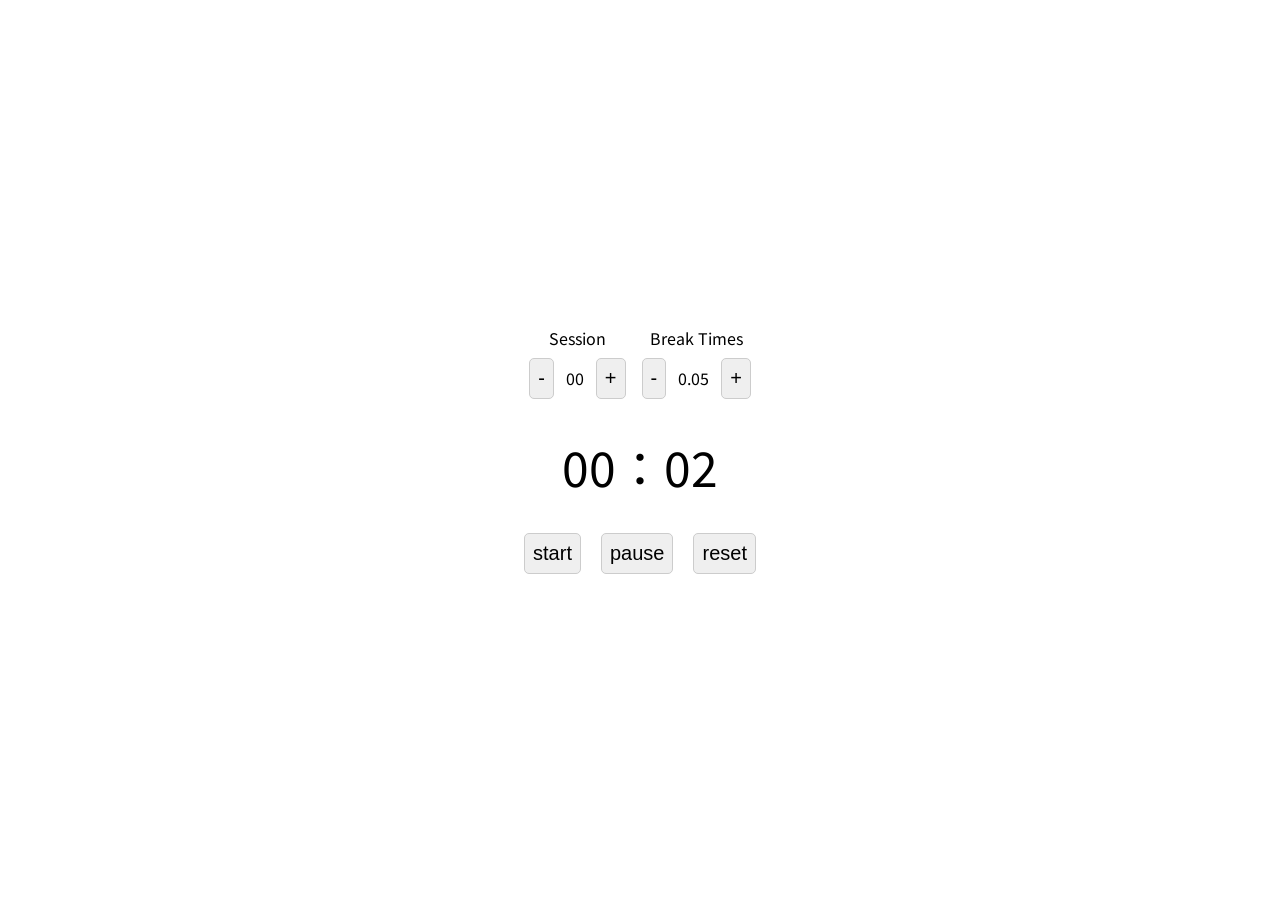
<file: index.html>
<!DOCTYPE html>
<html lang="en">
  <head>
    <meta charset="UTF-8" />
    <meta http-equiv="X-UA-Compatible" content="IE=edge" />
    <meta name="viewport" content="width=device-width, initial-scale=1.0" />
    <title>Pomodoro Timer</title>
    <link rel="stylesheet" href="./assets/style.css" />
    <link rel="shortcut icon" href="./assets/favicon.ico" type="image/x-icon">
  </head>
  <body>
    <div class="container">
      <div class="time-control">
        <div>
          <div class="time-type">Session</div>
          <button class="btn session-time-add" type="button"  onclick="handleTimes(-60, 'sessionTimes')">-</button>
          <span id="sessionTimes"></span>
          <button class="btn session-time-decrease" type="button" onclick="handleTimes(60, 'sessionTimes')">+</button>
        </div>
        <div>
          <div class="time-type">Break Times</div>
          <button class="btn break-time-add" type="button" onclick="handleTimes(-60, 'breakTimes')">-</button>
          <span id="breakTimes"></span>
          <button class="btn break-time-decrease" type="button" onclick="handleTimes(60, 'breakTimes')">+</button>
        </div>
      </div>

      <div class="timer"><span id="mins"></span>：<span id="secs"></span></div>
      <div class="button-group">
        <button class="btn" type="button" id="startBtn">start</button>
        <button class="btn" type="button" id="pauseBtn">pause</button>
        <button class="btn" type="button" id="resetBtn">reset</button>
      </div>
    </div>
  </body>
  <script src="./main.js"></script>
</html>
</file>
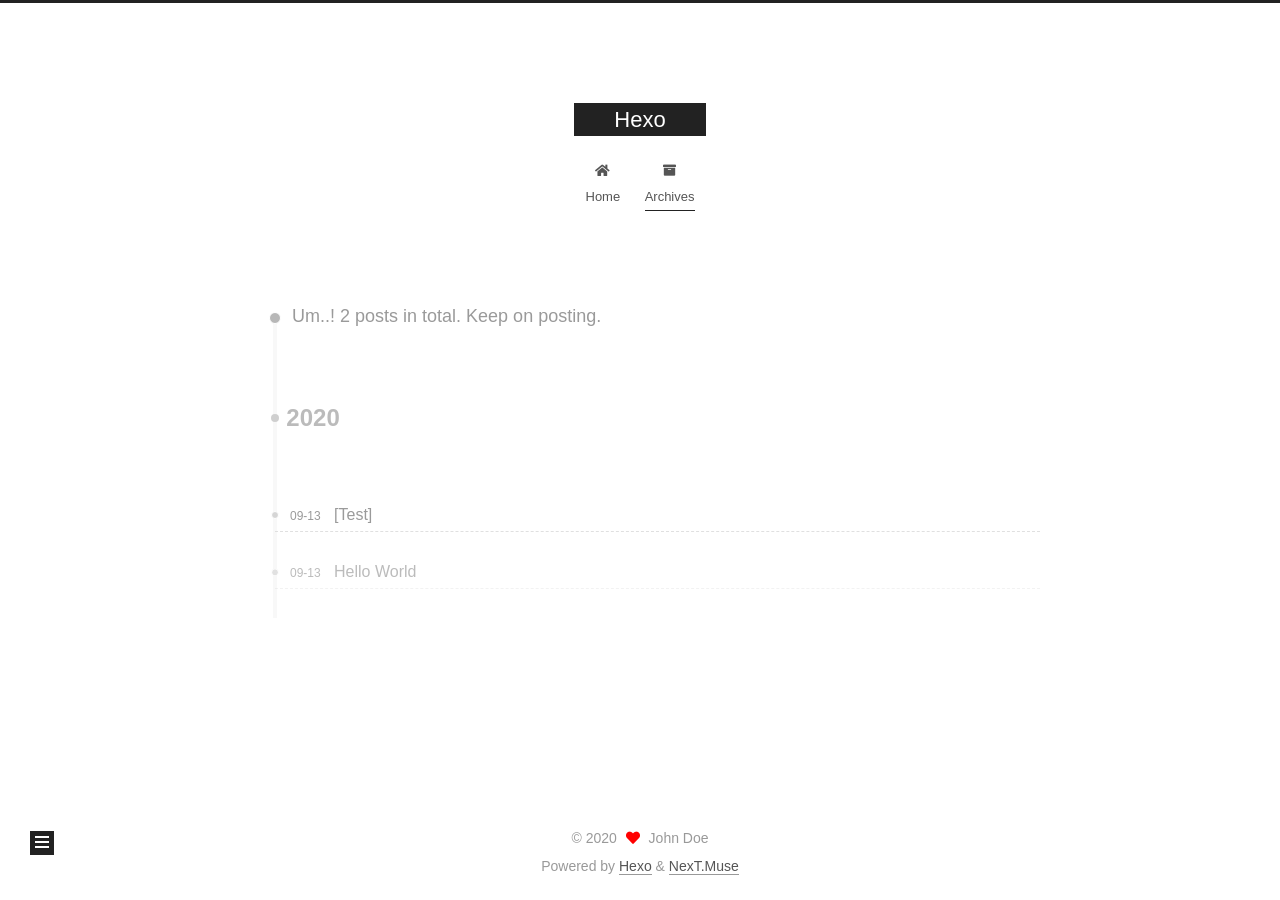
<file: archives/index.html>
<!DOCTYPE html>
<html lang="zh-tw">
<head>
  <meta charset="UTF-8">
<meta name="viewport" content="width=device-width, initial-scale=1, maximum-scale=2">
<meta name="theme-color" content="#222">
<meta name="generator" content="Hexo 5.1.1">
  <link rel="apple-touch-icon" sizes="180x180" href="/images/apple-touch-icon-next.png">
  <link rel="icon" type="image/png" sizes="32x32" href="/images/favicon-32x32-next.png">
  <link rel="icon" type="image/png" sizes="16x16" href="/images/favicon-16x16-next.png">
  <link rel="mask-icon" href="/images/logo.svg" color="#222">

<link rel="stylesheet" href="/css/main.css">


<link rel="stylesheet" href="/lib/font-awesome/css/all.min.css">

<script id="hexo-configurations">
    var NexT = window.NexT || {};
    var CONFIG = {"hostname":"example.com","root":"/","scheme":"Muse","version":"7.8.0","exturl":false,"sidebar":{"position":"left","display":"post","padding":18,"offset":12,"onmobile":false},"copycode":{"enable":false,"show_result":false,"style":null},"back2top":{"enable":true,"sidebar":false,"scrollpercent":false},"bookmark":{"enable":false,"color":"#222","save":"auto"},"fancybox":false,"mediumzoom":false,"lazyload":false,"pangu":false,"comments":{"style":"tabs","active":null,"storage":true,"lazyload":false,"nav":null},"algolia":{"hits":{"per_page":10},"labels":{"input_placeholder":"Search for Posts","hits_empty":"We didn't find any results for the search: ${query}","hits_stats":"${hits} results found in ${time} ms"}},"localsearch":{"enable":false,"trigger":"auto","top_n_per_article":1,"unescape":false,"preload":false},"motion":{"enable":true,"async":false,"transition":{"post_block":"fadeIn","post_header":"slideDownIn","post_body":"slideDownIn","coll_header":"slideLeftIn","sidebar":"slideUpIn"}}};
  </script>

  <meta property="og:type" content="website">
<meta property="og:title" content="Hexo">
<meta property="og:url" content="http://example.com/archives/index.html">
<meta property="og:site_name" content="Hexo">
<meta property="og:locale" content="zh_TW">
<meta property="article:author" content="John Doe">
<meta name="twitter:card" content="summary">

<link rel="canonical" href="http://example.com/archives/">


<script id="page-configurations">
  // https://hexo.io/docs/variables.html
  CONFIG.page = {
    sidebar: "",
    isHome : false,
    isPost : false,
    lang   : 'zh-tw'
  };
</script>

  <title>Archive | Hexo</title>
  






  <noscript>
  <style>
  .use-motion .brand,
  .use-motion .menu-item,
  .sidebar-inner,
  .use-motion .post-block,
  .use-motion .pagination,
  .use-motion .comments,
  .use-motion .post-header,
  .use-motion .post-body,
  .use-motion .collection-header { opacity: initial; }

  .use-motion .site-title,
  .use-motion .site-subtitle {
    opacity: initial;
    top: initial;
  }

  .use-motion .logo-line-before i { left: initial; }
  .use-motion .logo-line-after i { right: initial; }
  </style>
</noscript>

</head>

<body itemscope itemtype="http://schema.org/WebPage">
  <div class="container use-motion">
    <div class="headband"></div>

    <header class="header" itemscope itemtype="http://schema.org/WPHeader">
      <div class="header-inner"><div class="site-brand-container">
  <div class="site-nav-toggle">
    <div class="toggle" aria-label="Toggle navigation bar">
      <span class="toggle-line toggle-line-first"></span>
      <span class="toggle-line toggle-line-middle"></span>
      <span class="toggle-line toggle-line-last"></span>
    </div>
  </div>

  <div class="site-meta">

    <a href="/" class="brand" rel="start">
      <span class="logo-line-before"><i></i></span>
      <h1 class="site-title">Hexo</h1>
      <span class="logo-line-after"><i></i></span>
    </a>
  </div>

  <div class="site-nav-right">
    <div class="toggle popup-trigger">
    </div>
  </div>
</div>




<nav class="site-nav">
  <ul id="menu" class="main-menu menu">
        <li class="menu-item menu-item-home">

    <a href="/" rel="section"><i class="fa fa-home fa-fw"></i>Home</a>

  </li>
        <li class="menu-item menu-item-archives">

    <a href="/archives/" rel="section"><i class="fa fa-archive fa-fw"></i>Archives</a>

  </li>
  </ul>
</nav>




</div>
    </header>

    
  <div class="back-to-top">
    <i class="fa fa-arrow-up"></i>
    <span>0%</span>
  </div>


    <main class="main">
      <div class="main-inner">
        <div class="content-wrap">
          

          <div class="content archive">
            

  
  
  
  <div class="post-block">
    <div class="posts-collapse">
      <div class="collection-title">
        <span class="collection-header">Um..! 2 posts in total. Keep on posting.</span>
      </div>

      
    <div class="collection-year">
      <span class="collection-header">2020</span>
    </div>

  <article itemscope itemtype="http://schema.org/Article">
    <header class="post-header">

      <div class="post-meta">
        <time itemprop="dateCreated"
              datetime="2020-09-13T07:29:06+08:00"
              content="2020-09-13">
          09-13
        </time>
      </div>

      <div class="post-title">
          <a class="post-title-link" href="/2020/09/13/Test/" itemprop="url">
            <span itemprop="name">[Test]</span>
          </a>
      </div>

    </header>
  </article>

  <article itemscope itemtype="http://schema.org/Article">
    <header class="post-header">

      <div class="post-meta">
        <time itemprop="dateCreated"
              datetime="2020-09-13T05:19:40+08:00"
              content="2020-09-13">
          09-13
        </time>
      </div>

      <div class="post-title">
          <a class="post-title-link" href="/2020/09/13/hello-world/" itemprop="url">
            <span itemprop="name">Hello World</span>
          </a>
      </div>

    </header>
  </article>


    </div>
  </div>
  
  
  

  



          </div>
          

<script>
  window.addEventListener('tabs:register', () => {
    let { activeClass } = CONFIG.comments;
    if (CONFIG.comments.storage) {
      activeClass = localStorage.getItem('comments_active') || activeClass;
    }
    if (activeClass) {
      let activeTab = document.querySelector(`a[href="#comment-${activeClass}"]`);
      if (activeTab) {
        activeTab.click();
      }
    }
  });
  if (CONFIG.comments.storage) {
    window.addEventListener('tabs:click', event => {
      if (!event.target.matches('.tabs-comment .tab-content .tab-pane')) return;
      let commentClass = event.target.classList[1];
      localStorage.setItem('comments_active', commentClass);
    });
  }
</script>

        </div>
          
  
  <div class="toggle sidebar-toggle">
    <span class="toggle-line toggle-line-first"></span>
    <span class="toggle-line toggle-line-middle"></span>
    <span class="toggle-line toggle-line-last"></span>
  </div>

  <aside class="sidebar">
    <div class="sidebar-inner">

      <ul class="sidebar-nav motion-element">
        <li class="sidebar-nav-toc">
          Table of Contents
        </li>
        <li class="sidebar-nav-overview">
          Overview
        </li>
      </ul>

      <!--noindex-->
      <div class="post-toc-wrap sidebar-panel">
      </div>
      <!--/noindex-->

      <div class="site-overview-wrap sidebar-panel">
        <div class="site-author motion-element" itemprop="author" itemscope itemtype="http://schema.org/Person">
  <p class="site-author-name" itemprop="name">John Doe</p>
  <div class="site-description" itemprop="description"></div>
</div>
<div class="site-state-wrap motion-element">
  <nav class="site-state">
      <div class="site-state-item site-state-posts">
          <a href="/archives/">
        
          <span class="site-state-item-count">2</span>
          <span class="site-state-item-name">posts</span>
        </a>
      </div>
  </nav>
</div>



      </div>

    </div>
  </aside>
  <div id="sidebar-dimmer"></div>


      </div>
    </main>

    <footer class="footer">
      <div class="footer-inner">
        

        

<div class="copyright">
  
  &copy; 
  <span itemprop="copyrightYear">2020</span>
  <span class="with-love">
    <i class="fa fa-heart"></i>
  </span>
  <span class="author" itemprop="copyrightHolder">John Doe</span>
</div>
  <div class="powered-by">Powered by <a href="https://hexo.io/" class="theme-link" rel="noopener" target="_blank">Hexo</a> & <a href="https://muse.theme-next.org/" class="theme-link" rel="noopener" target="_blank">NexT.Muse</a>
  </div>

        








      </div>
    </footer>
  </div>

  
  <script src="/lib/anime.min.js"></script>
  <script src="/lib/velocity/velocity.min.js"></script>
  <script src="/lib/velocity/velocity.ui.min.js"></script>

<script src="/js/utils.js"></script>

<script src="/js/motion.js"></script>


<script src="/js/schemes/muse.js"></script>


<script src="/js/next-boot.js"></script>




  















  

  

</body>
</html>
</file>
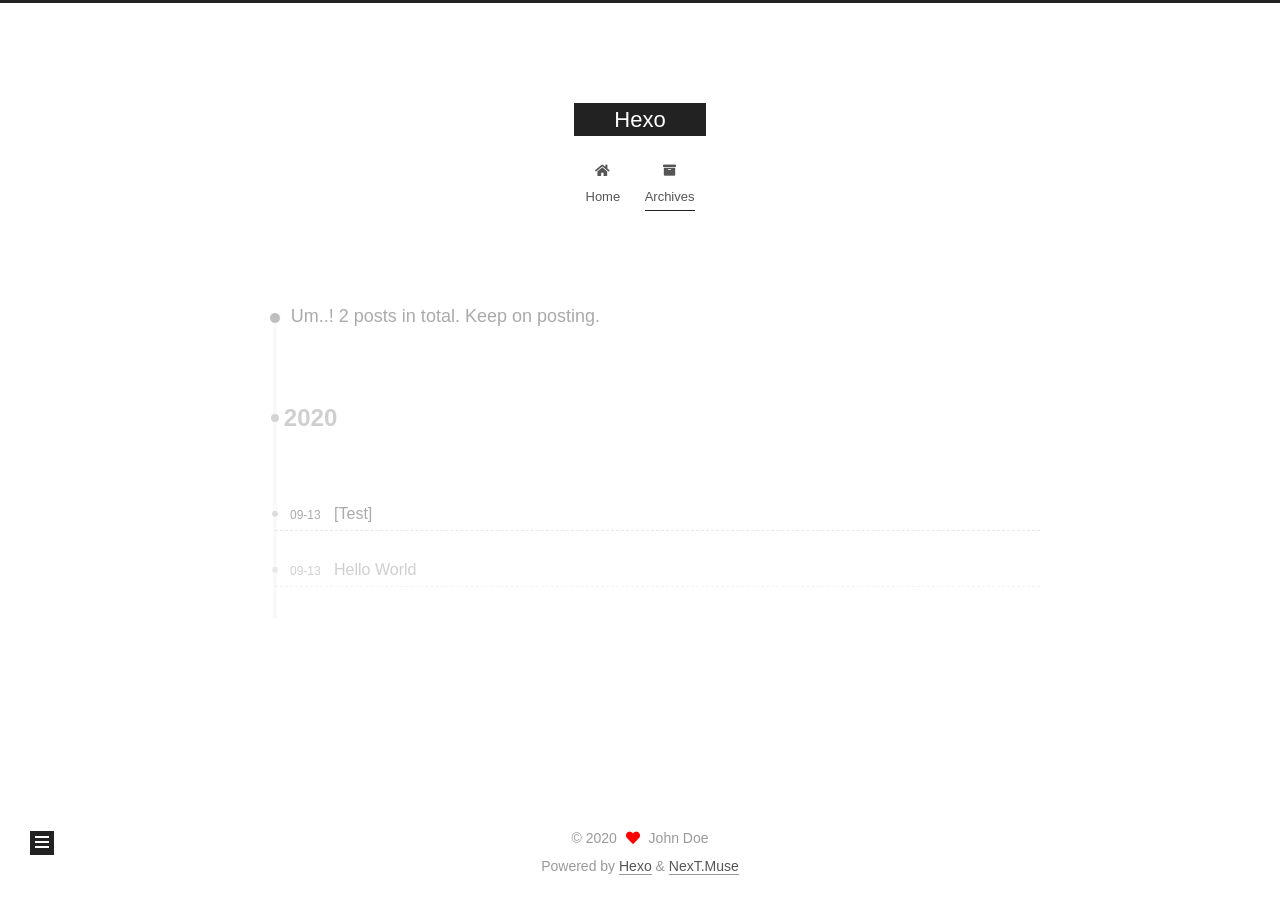
<file: archives/2020/index.html>
<!DOCTYPE html>
<html lang="zh-tw">
<head>
  <meta charset="UTF-8">
<meta name="viewport" content="width=device-width, initial-scale=1, maximum-scale=2">
<meta name="theme-color" content="#222">
<meta name="generator" content="Hexo 5.1.1">
  <link rel="apple-touch-icon" sizes="180x180" href="/images/apple-touch-icon-next.png">
  <link rel="icon" type="image/png" sizes="32x32" href="/images/favicon-32x32-next.png">
  <link rel="icon" type="image/png" sizes="16x16" href="/images/favicon-16x16-next.png">
  <link rel="mask-icon" href="/images/logo.svg" color="#222">

<link rel="stylesheet" href="/css/main.css">


<link rel="stylesheet" href="/lib/font-awesome/css/all.min.css">

<script id="hexo-configurations">
    var NexT = window.NexT || {};
    var CONFIG = {"hostname":"example.com","root":"/","scheme":"Muse","version":"7.8.0","exturl":false,"sidebar":{"position":"left","display":"post","padding":18,"offset":12,"onmobile":false},"copycode":{"enable":false,"show_result":false,"style":null},"back2top":{"enable":true,"sidebar":false,"scrollpercent":false},"bookmark":{"enable":false,"color":"#222","save":"auto"},"fancybox":false,"mediumzoom":false,"lazyload":false,"pangu":false,"comments":{"style":"tabs","active":null,"storage":true,"lazyload":false,"nav":null},"algolia":{"hits":{"per_page":10},"labels":{"input_placeholder":"Search for Posts","hits_empty":"We didn't find any results for the search: ${query}","hits_stats":"${hits} results found in ${time} ms"}},"localsearch":{"enable":false,"trigger":"auto","top_n_per_article":1,"unescape":false,"preload":false},"motion":{"enable":true,"async":false,"transition":{"post_block":"fadeIn","post_header":"slideDownIn","post_body":"slideDownIn","coll_header":"slideLeftIn","sidebar":"slideUpIn"}}};
  </script>

  <meta property="og:type" content="website">
<meta property="og:title" content="Hexo">
<meta property="og:url" content="http://example.com/archives/2020/index.html">
<meta property="og:site_name" content="Hexo">
<meta property="og:locale" content="zh_TW">
<meta property="article:author" content="John Doe">
<meta name="twitter:card" content="summary">

<link rel="canonical" href="http://example.com/archives/2020/">


<script id="page-configurations">
  // https://hexo.io/docs/variables.html
  CONFIG.page = {
    sidebar: "",
    isHome : false,
    isPost : false,
    lang   : 'zh-tw'
  };
</script>

  <title>Archive | Hexo</title>
  






  <noscript>
  <style>
  .use-motion .brand,
  .use-motion .menu-item,
  .sidebar-inner,
  .use-motion .post-block,
  .use-motion .pagination,
  .use-motion .comments,
  .use-motion .post-header,
  .use-motion .post-body,
  .use-motion .collection-header { opacity: initial; }

  .use-motion .site-title,
  .use-motion .site-subtitle {
    opacity: initial;
    top: initial;
  }

  .use-motion .logo-line-before i { left: initial; }
  .use-motion .logo-line-after i { right: initial; }
  </style>
</noscript>

</head>

<body itemscope itemtype="http://schema.org/WebPage">
  <div class="container use-motion">
    <div class="headband"></div>

    <header class="header" itemscope itemtype="http://schema.org/WPHeader">
      <div class="header-inner"><div class="site-brand-container">
  <div class="site-nav-toggle">
    <div class="toggle" aria-label="Toggle navigation bar">
      <span class="toggle-line toggle-line-first"></span>
      <span class="toggle-line toggle-line-middle"></span>
      <span class="toggle-line toggle-line-last"></span>
    </div>
  </div>

  <div class="site-meta">

    <a href="/" class="brand" rel="start">
      <span class="logo-line-before"><i></i></span>
      <h1 class="site-title">Hexo</h1>
      <span class="logo-line-after"><i></i></span>
    </a>
  </div>

  <div class="site-nav-right">
    <div class="toggle popup-trigger">
    </div>
  </div>
</div>




<nav class="site-nav">
  <ul id="menu" class="main-menu menu">
        <li class="menu-item menu-item-home">

    <a href="/" rel="section"><i class="fa fa-home fa-fw"></i>Home</a>

  </li>
        <li class="menu-item menu-item-archives">

    <a href="/archives/" rel="section"><i class="fa fa-archive fa-fw"></i>Archives</a>

  </li>
  </ul>
</nav>




</div>
    </header>

    
  <div class="back-to-top">
    <i class="fa fa-arrow-up"></i>
    <span>0%</span>
  </div>


    <main class="main">
      <div class="main-inner">
        <div class="content-wrap">
          

          <div class="content archive">
            

  
  
  
  <div class="post-block">
    <div class="posts-collapse">
      <div class="collection-title">
        <span class="collection-header">Um..! 2 posts in total. Keep on posting.</span>
      </div>

      
    <div class="collection-year">
      <span class="collection-header">2020</span>
    </div>

  <article itemscope itemtype="http://schema.org/Article">
    <header class="post-header">

      <div class="post-meta">
        <time itemprop="dateCreated"
              datetime="2020-09-13T07:29:06+08:00"
              content="2020-09-13">
          09-13
        </time>
      </div>

      <div class="post-title">
          <a class="post-title-link" href="/2020/09/13/Test/" itemprop="url">
            <span itemprop="name">[Test]</span>
          </a>
      </div>

    </header>
  </article>

  <article itemscope itemtype="http://schema.org/Article">
    <header class="post-header">

      <div class="post-meta">
        <time itemprop="dateCreated"
              datetime="2020-09-13T05:19:40+08:00"
              content="2020-09-13">
          09-13
        </time>
      </div>

      <div class="post-title">
          <a class="post-title-link" href="/2020/09/13/hello-world/" itemprop="url">
            <span itemprop="name">Hello World</span>
          </a>
      </div>

    </header>
  </article>


    </div>
  </div>
  
  
  

  



          </div>
          

<script>
  window.addEventListener('tabs:register', () => {
    let { activeClass } = CONFIG.comments;
    if (CONFIG.comments.storage) {
      activeClass = localStorage.getItem('comments_active') || activeClass;
    }
    if (activeClass) {
      let activeTab = document.querySelector(`a[href="#comment-${activeClass}"]`);
      if (activeTab) {
        activeTab.click();
      }
    }
  });
  if (CONFIG.comments.storage) {
    window.addEventListener('tabs:click', event => {
      if (!event.target.matches('.tabs-comment .tab-content .tab-pane')) return;
      let commentClass = event.target.classList[1];
      localStorage.setItem('comments_active', commentClass);
    });
  }
</script>

        </div>
          
  
  <div class="toggle sidebar-toggle">
    <span class="toggle-line toggle-line-first"></span>
    <span class="toggle-line toggle-line-middle"></span>
    <span class="toggle-line toggle-line-last"></span>
  </div>

  <aside class="sidebar">
    <div class="sidebar-inner">

      <ul class="sidebar-nav motion-element">
        <li class="sidebar-nav-toc">
          Table of Contents
        </li>
        <li class="sidebar-nav-overview">
          Overview
        </li>
      </ul>

      <!--noindex-->
      <div class="post-toc-wrap sidebar-panel">
      </div>
      <!--/noindex-->

      <div class="site-overview-wrap sidebar-panel">
        <div class="site-author motion-element" itemprop="author" itemscope itemtype="http://schema.org/Person">
  <p class="site-author-name" itemprop="name">John Doe</p>
  <div class="site-description" itemprop="description"></div>
</div>
<div class="site-state-wrap motion-element">
  <nav class="site-state">
      <div class="site-state-item site-state-posts">
          <a href="/archives/">
        
          <span class="site-state-item-count">2</span>
          <span class="site-state-item-name">posts</span>
        </a>
      </div>
  </nav>
</div>



      </div>

    </div>
  </aside>
  <div id="sidebar-dimmer"></div>


      </div>
    </main>

    <footer class="footer">
      <div class="footer-inner">
        

        

<div class="copyright">
  
  &copy; 
  <span itemprop="copyrightYear">2020</span>
  <span class="with-love">
    <i class="fa fa-heart"></i>
  </span>
  <span class="author" itemprop="copyrightHolder">John Doe</span>
</div>
  <div class="powered-by">Powered by <a href="https://hexo.io/" class="theme-link" rel="noopener" target="_blank">Hexo</a> & <a href="https://muse.theme-next.org/" class="theme-link" rel="noopener" target="_blank">NexT.Muse</a>
  </div>

        








      </div>
    </footer>
  </div>

  
  <script src="/lib/anime.min.js"></script>
  <script src="/lib/velocity/velocity.min.js"></script>
  <script src="/lib/velocity/velocity.ui.min.js"></script>

<script src="/js/utils.js"></script>

<script src="/js/motion.js"></script>


<script src="/js/schemes/muse.js"></script>


<script src="/js/next-boot.js"></script>




  















  

  

</body>
</html>
</file>
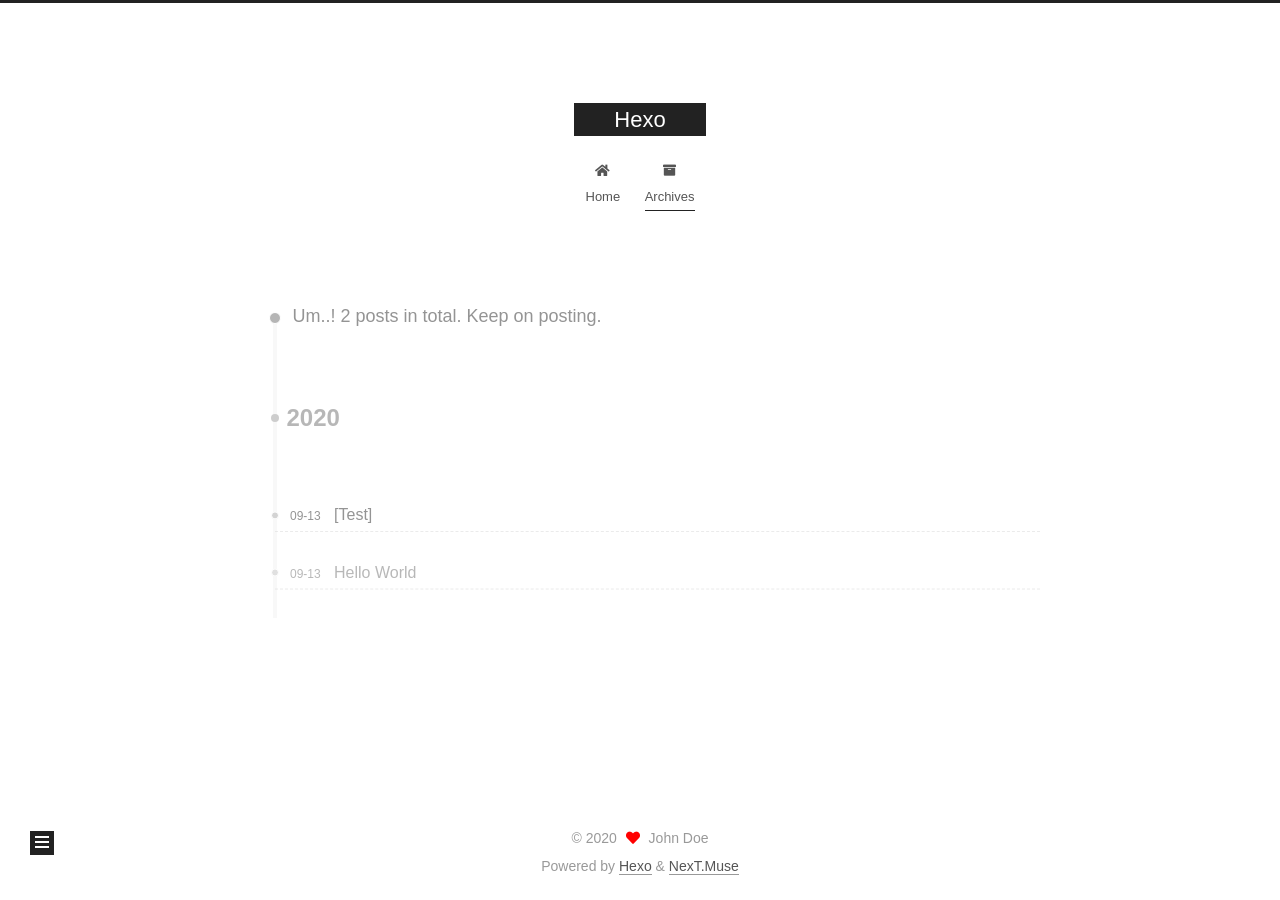
<file: archives/2020/09/index.html>
<!DOCTYPE html>
<html lang="zh-tw">
<head>
  <meta charset="UTF-8">
<meta name="viewport" content="width=device-width, initial-scale=1, maximum-scale=2">
<meta name="theme-color" content="#222">
<meta name="generator" content="Hexo 5.1.1">
  <link rel="apple-touch-icon" sizes="180x180" href="/images/apple-touch-icon-next.png">
  <link rel="icon" type="image/png" sizes="32x32" href="/images/favicon-32x32-next.png">
  <link rel="icon" type="image/png" sizes="16x16" href="/images/favicon-16x16-next.png">
  <link rel="mask-icon" href="/images/logo.svg" color="#222">

<link rel="stylesheet" href="/css/main.css">


<link rel="stylesheet" href="/lib/font-awesome/css/all.min.css">

<script id="hexo-configurations">
    var NexT = window.NexT || {};
    var CONFIG = {"hostname":"example.com","root":"/","scheme":"Muse","version":"7.8.0","exturl":false,"sidebar":{"position":"left","display":"post","padding":18,"offset":12,"onmobile":false},"copycode":{"enable":false,"show_result":false,"style":null},"back2top":{"enable":true,"sidebar":false,"scrollpercent":false},"bookmark":{"enable":false,"color":"#222","save":"auto"},"fancybox":false,"mediumzoom":false,"lazyload":false,"pangu":false,"comments":{"style":"tabs","active":null,"storage":true,"lazyload":false,"nav":null},"algolia":{"hits":{"per_page":10},"labels":{"input_placeholder":"Search for Posts","hits_empty":"We didn't find any results for the search: ${query}","hits_stats":"${hits} results found in ${time} ms"}},"localsearch":{"enable":false,"trigger":"auto","top_n_per_article":1,"unescape":false,"preload":false},"motion":{"enable":true,"async":false,"transition":{"post_block":"fadeIn","post_header":"slideDownIn","post_body":"slideDownIn","coll_header":"slideLeftIn","sidebar":"slideUpIn"}}};
  </script>

  <meta property="og:type" content="website">
<meta property="og:title" content="Hexo">
<meta property="og:url" content="http://example.com/archives/2020/09/index.html">
<meta property="og:site_name" content="Hexo">
<meta property="og:locale" content="zh_TW">
<meta property="article:author" content="John Doe">
<meta name="twitter:card" content="summary">

<link rel="canonical" href="http://example.com/archives/2020/09/">


<script id="page-configurations">
  // https://hexo.io/docs/variables.html
  CONFIG.page = {
    sidebar: "",
    isHome : false,
    isPost : false,
    lang   : 'zh-tw'
  };
</script>

  <title>Archive | Hexo</title>
  






  <noscript>
  <style>
  .use-motion .brand,
  .use-motion .menu-item,
  .sidebar-inner,
  .use-motion .post-block,
  .use-motion .pagination,
  .use-motion .comments,
  .use-motion .post-header,
  .use-motion .post-body,
  .use-motion .collection-header { opacity: initial; }

  .use-motion .site-title,
  .use-motion .site-subtitle {
    opacity: initial;
    top: initial;
  }

  .use-motion .logo-line-before i { left: initial; }
  .use-motion .logo-line-after i { right: initial; }
  </style>
</noscript>

</head>

<body itemscope itemtype="http://schema.org/WebPage">
  <div class="container use-motion">
    <div class="headband"></div>

    <header class="header" itemscope itemtype="http://schema.org/WPHeader">
      <div class="header-inner"><div class="site-brand-container">
  <div class="site-nav-toggle">
    <div class="toggle" aria-label="Toggle navigation bar">
      <span class="toggle-line toggle-line-first"></span>
      <span class="toggle-line toggle-line-middle"></span>
      <span class="toggle-line toggle-line-last"></span>
    </div>
  </div>

  <div class="site-meta">

    <a href="/" class="brand" rel="start">
      <span class="logo-line-before"><i></i></span>
      <h1 class="site-title">Hexo</h1>
      <span class="logo-line-after"><i></i></span>
    </a>
  </div>

  <div class="site-nav-right">
    <div class="toggle popup-trigger">
    </div>
  </div>
</div>




<nav class="site-nav">
  <ul id="menu" class="main-menu menu">
        <li class="menu-item menu-item-home">

    <a href="/" rel="section"><i class="fa fa-home fa-fw"></i>Home</a>

  </li>
        <li class="menu-item menu-item-archives">

    <a href="/archives/" rel="section"><i class="fa fa-archive fa-fw"></i>Archives</a>

  </li>
  </ul>
</nav>




</div>
    </header>

    
  <div class="back-to-top">
    <i class="fa fa-arrow-up"></i>
    <span>0%</span>
  </div>


    <main class="main">
      <div class="main-inner">
        <div class="content-wrap">
          

          <div class="content archive">
            

  
  
  
  <div class="post-block">
    <div class="posts-collapse">
      <div class="collection-title">
        <span class="collection-header">Um..! 2 posts in total. Keep on posting.</span>
      </div>

      
    <div class="collection-year">
      <span class="collection-header">2020</span>
    </div>

  <article itemscope itemtype="http://schema.org/Article">
    <header class="post-header">

      <div class="post-meta">
        <time itemprop="dateCreated"
              datetime="2020-09-13T07:29:06+08:00"
              content="2020-09-13">
          09-13
        </time>
      </div>

      <div class="post-title">
          <a class="post-title-link" href="/2020/09/13/Test/" itemprop="url">
            <span itemprop="name">[Test]</span>
          </a>
      </div>

    </header>
  </article>

  <article itemscope itemtype="http://schema.org/Article">
    <header class="post-header">

      <div class="post-meta">
        <time itemprop="dateCreated"
              datetime="2020-09-13T05:19:40+08:00"
              content="2020-09-13">
          09-13
        </time>
      </div>

      <div class="post-title">
          <a class="post-title-link" href="/2020/09/13/hello-world/" itemprop="url">
            <span itemprop="name">Hello World</span>
          </a>
      </div>

    </header>
  </article>


    </div>
  </div>
  
  
  

  



          </div>
          

<script>
  window.addEventListener('tabs:register', () => {
    let { activeClass } = CONFIG.comments;
    if (CONFIG.comments.storage) {
      activeClass = localStorage.getItem('comments_active') || activeClass;
    }
    if (activeClass) {
      let activeTab = document.querySelector(`a[href="#comment-${activeClass}"]`);
      if (activeTab) {
        activeTab.click();
      }
    }
  });
  if (CONFIG.comments.storage) {
    window.addEventListener('tabs:click', event => {
      if (!event.target.matches('.tabs-comment .tab-content .tab-pane')) return;
      let commentClass = event.target.classList[1];
      localStorage.setItem('comments_active', commentClass);
    });
  }
</script>

        </div>
          
  
  <div class="toggle sidebar-toggle">
    <span class="toggle-line toggle-line-first"></span>
    <span class="toggle-line toggle-line-middle"></span>
    <span class="toggle-line toggle-line-last"></span>
  </div>

  <aside class="sidebar">
    <div class="sidebar-inner">

      <ul class="sidebar-nav motion-element">
        <li class="sidebar-nav-toc">
          Table of Contents
        </li>
        <li class="sidebar-nav-overview">
          Overview
        </li>
      </ul>

      <!--noindex-->
      <div class="post-toc-wrap sidebar-panel">
      </div>
      <!--/noindex-->

      <div class="site-overview-wrap sidebar-panel">
        <div class="site-author motion-element" itemprop="author" itemscope itemtype="http://schema.org/Person">
  <p class="site-author-name" itemprop="name">John Doe</p>
  <div class="site-description" itemprop="description"></div>
</div>
<div class="site-state-wrap motion-element">
  <nav class="site-state">
      <div class="site-state-item site-state-posts">
          <a href="/archives/">
        
          <span class="site-state-item-count">2</span>
          <span class="site-state-item-name">posts</span>
        </a>
      </div>
  </nav>
</div>



      </div>

    </div>
  </aside>
  <div id="sidebar-dimmer"></div>


      </div>
    </main>

    <footer class="footer">
      <div class="footer-inner">
        

        

<div class="copyright">
  
  &copy; 
  <span itemprop="copyrightYear">2020</span>
  <span class="with-love">
    <i class="fa fa-heart"></i>
  </span>
  <span class="author" itemprop="copyrightHolder">John Doe</span>
</div>
  <div class="powered-by">Powered by <a href="https://hexo.io/" class="theme-link" rel="noopener" target="_blank">Hexo</a> & <a href="https://muse.theme-next.org/" class="theme-link" rel="noopener" target="_blank">NexT.Muse</a>
  </div>

        








      </div>
    </footer>
  </div>

  
  <script src="/lib/anime.min.js"></script>
  <script src="/lib/velocity/velocity.min.js"></script>
  <script src="/lib/velocity/velocity.ui.min.js"></script>

<script src="/js/utils.js"></script>

<script src="/js/motion.js"></script>


<script src="/js/schemes/muse.js"></script>


<script src="/js/next-boot.js"></script>




  















  

  

</body>
</html>
</file>
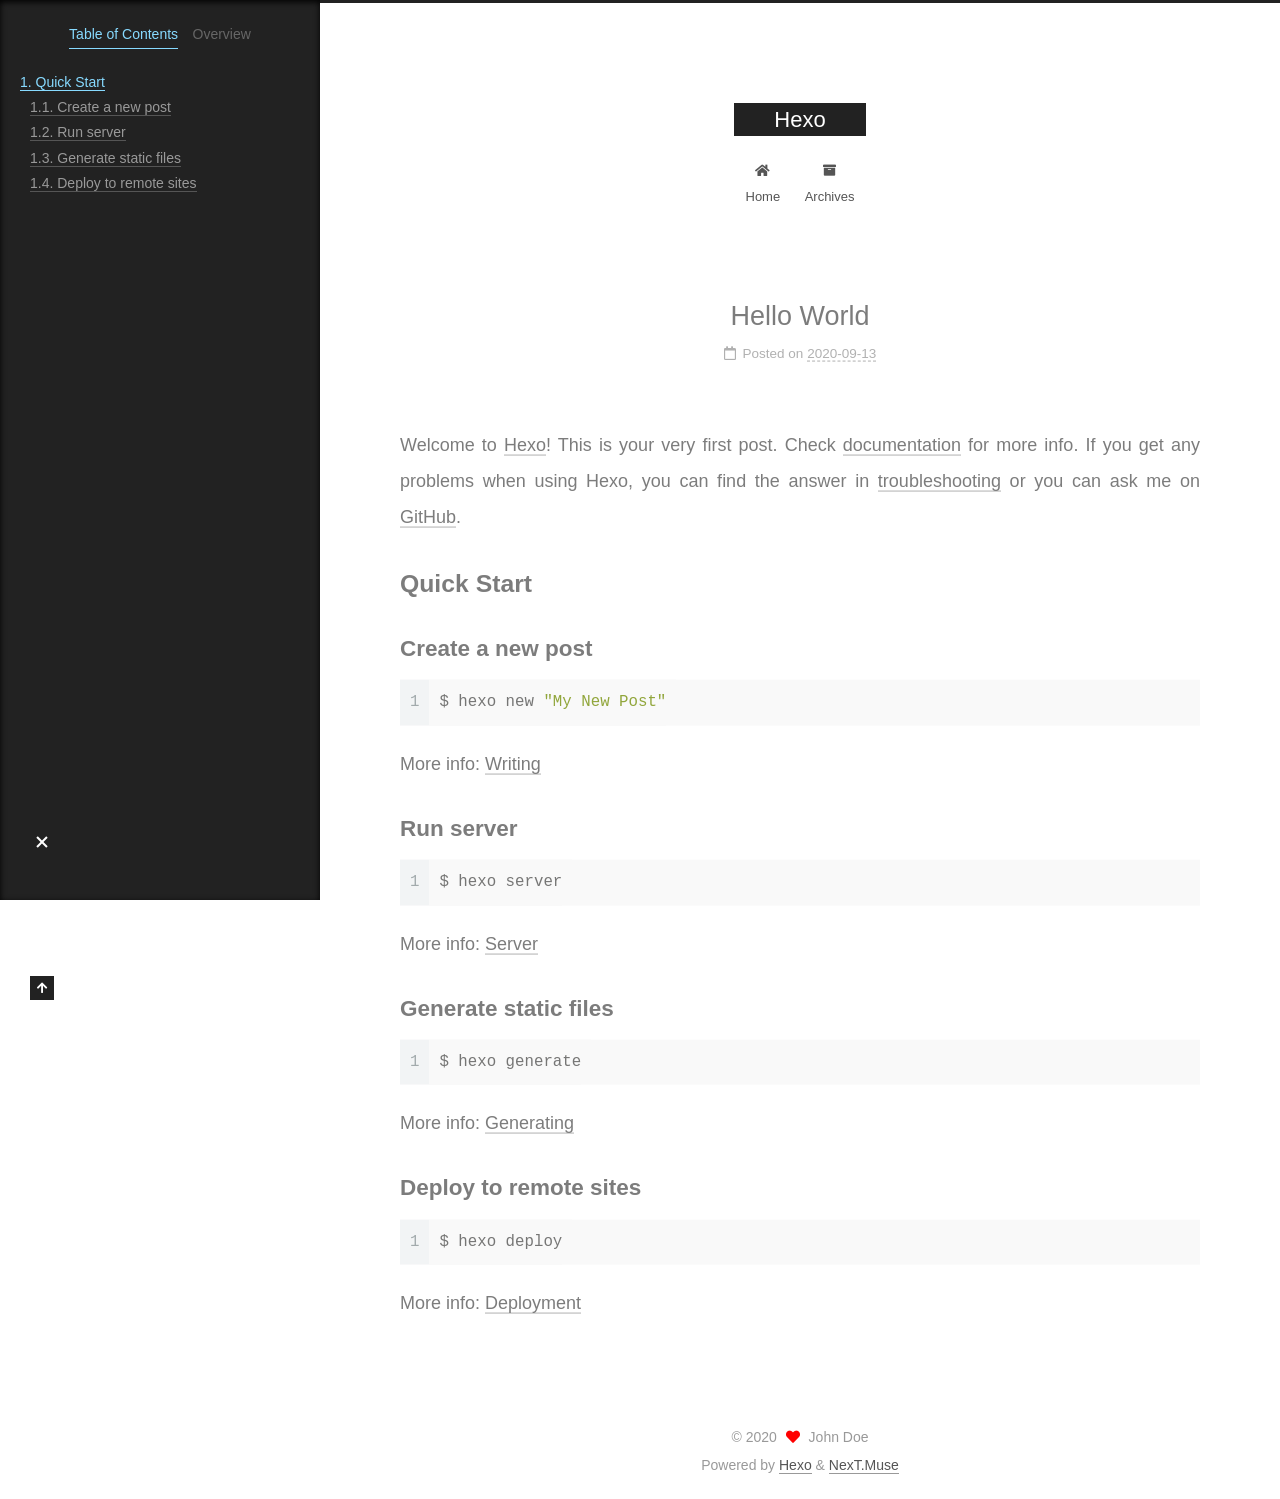
<file: 2020/09/13/hello-world/index.html>
<!DOCTYPE html>
<html lang="zh-tw">
<head>
  <meta charset="UTF-8">
<meta name="viewport" content="width=device-width, initial-scale=1, maximum-scale=2">
<meta name="theme-color" content="#222">
<meta name="generator" content="Hexo 5.1.1">
  <link rel="apple-touch-icon" sizes="180x180" href="/images/apple-touch-icon-next.png">
  <link rel="icon" type="image/png" sizes="32x32" href="/images/favicon-32x32-next.png">
  <link rel="icon" type="image/png" sizes="16x16" href="/images/favicon-16x16-next.png">
  <link rel="mask-icon" href="/images/logo.svg" color="#222">

<link rel="stylesheet" href="/css/main.css">


<link rel="stylesheet" href="/lib/font-awesome/css/all.min.css">

<script id="hexo-configurations">
    var NexT = window.NexT || {};
    var CONFIG = {"hostname":"example.com","root":"/","scheme":"Muse","version":"7.8.0","exturl":false,"sidebar":{"position":"left","display":"post","padding":18,"offset":12,"onmobile":false},"copycode":{"enable":false,"show_result":false,"style":null},"back2top":{"enable":true,"sidebar":false,"scrollpercent":false},"bookmark":{"enable":false,"color":"#222","save":"auto"},"fancybox":false,"mediumzoom":false,"lazyload":false,"pangu":false,"comments":{"style":"tabs","active":null,"storage":true,"lazyload":false,"nav":null},"algolia":{"hits":{"per_page":10},"labels":{"input_placeholder":"Search for Posts","hits_empty":"We didn't find any results for the search: ${query}","hits_stats":"${hits} results found in ${time} ms"}},"localsearch":{"enable":false,"trigger":"auto","top_n_per_article":1,"unescape":false,"preload":false},"motion":{"enable":true,"async":false,"transition":{"post_block":"fadeIn","post_header":"slideDownIn","post_body":"slideDownIn","coll_header":"slideLeftIn","sidebar":"slideUpIn"}}};
  </script>

  <meta name="description" content="Welcome to Hexo! This is your very first post. Check documentation for more info. If you get any problems when using Hexo, you can find the answer in troubleshooting or you can ask me on GitHub. Quick">
<meta property="og:type" content="article">
<meta property="og:title" content="Hello World">
<meta property="og:url" content="http://example.com/2020/09/13/hello-world/index.html">
<meta property="og:site_name" content="Hexo">
<meta property="og:description" content="Welcome to Hexo! This is your very first post. Check documentation for more info. If you get any problems when using Hexo, you can find the answer in troubleshooting or you can ask me on GitHub. Quick">
<meta property="og:locale" content="zh_TW">
<meta property="article:published_time" content="2020-09-12T21:19:40.172Z">
<meta property="article:modified_time" content="2020-09-12T21:19:40.172Z">
<meta property="article:author" content="John Doe">
<meta name="twitter:card" content="summary">

<link rel="canonical" href="http://example.com/2020/09/13/hello-world/">


<script id="page-configurations">
  // https://hexo.io/docs/variables.html
  CONFIG.page = {
    sidebar: "",
    isHome : false,
    isPost : true,
    lang   : 'zh-tw'
  };
</script>

  <title>Hello World | Hexo</title>
  






  <noscript>
  <style>
  .use-motion .brand,
  .use-motion .menu-item,
  .sidebar-inner,
  .use-motion .post-block,
  .use-motion .pagination,
  .use-motion .comments,
  .use-motion .post-header,
  .use-motion .post-body,
  .use-motion .collection-header { opacity: initial; }

  .use-motion .site-title,
  .use-motion .site-subtitle {
    opacity: initial;
    top: initial;
  }

  .use-motion .logo-line-before i { left: initial; }
  .use-motion .logo-line-after i { right: initial; }
  </style>
</noscript>

</head>

<body itemscope itemtype="http://schema.org/WebPage">
  <div class="container use-motion">
    <div class="headband"></div>

    <header class="header" itemscope itemtype="http://schema.org/WPHeader">
      <div class="header-inner"><div class="site-brand-container">
  <div class="site-nav-toggle">
    <div class="toggle" aria-label="Toggle navigation bar">
      <span class="toggle-line toggle-line-first"></span>
      <span class="toggle-line toggle-line-middle"></span>
      <span class="toggle-line toggle-line-last"></span>
    </div>
  </div>

  <div class="site-meta">

    <a href="/" class="brand" rel="start">
      <span class="logo-line-before"><i></i></span>
      <h1 class="site-title">Hexo</h1>
      <span class="logo-line-after"><i></i></span>
    </a>
  </div>

  <div class="site-nav-right">
    <div class="toggle popup-trigger">
    </div>
  </div>
</div>




<nav class="site-nav">
  <ul id="menu" class="main-menu menu">
        <li class="menu-item menu-item-home">

    <a href="/" rel="section"><i class="fa fa-home fa-fw"></i>Home</a>

  </li>
        <li class="menu-item menu-item-archives">

    <a href="/archives/" rel="section"><i class="fa fa-archive fa-fw"></i>Archives</a>

  </li>
  </ul>
</nav>




</div>
    </header>

    
  <div class="back-to-top">
    <i class="fa fa-arrow-up"></i>
    <span>0%</span>
  </div>


    <main class="main">
      <div class="main-inner">
        <div class="content-wrap">
          

          <div class="content post posts-expand">
            

    
  
  
  <article itemscope itemtype="http://schema.org/Article" class="post-block" lang="zh-tw">
    <link itemprop="mainEntityOfPage" href="http://example.com/2020/09/13/hello-world/">

    <span hidden itemprop="author" itemscope itemtype="http://schema.org/Person">
      <meta itemprop="image" content="/images/avatar.gif">
      <meta itemprop="name" content="John Doe">
      <meta itemprop="description" content="">
    </span>

    <span hidden itemprop="publisher" itemscope itemtype="http://schema.org/Organization">
      <meta itemprop="name" content="Hexo">
    </span>
      <header class="post-header">
        <h1 class="post-title" itemprop="name headline">
          Hello World
        </h1>

        <div class="post-meta">
            <span class="post-meta-item">
              <span class="post-meta-item-icon">
                <i class="far fa-calendar"></i>
              </span>
              <span class="post-meta-item-text">Posted on</span>

              <time title="Created: 2020-09-13 05:19:40" itemprop="dateCreated datePublished" datetime="2020-09-13T05:19:40+08:00">2020-09-13</time>
            </span>

          

        </div>
      </header>

    
    
    
    <div class="post-body" itemprop="articleBody">

      
        <p>Welcome to <a target="_blank" rel="noopener" href="https://hexo.io/">Hexo</a>! This is your very first post. Check <a target="_blank" rel="noopener" href="https://hexo.io/docs/">documentation</a> for more info. If you get any problems when using Hexo, you can find the answer in <a target="_blank" rel="noopener" href="https://hexo.io/docs/troubleshooting.html">troubleshooting</a> or you can ask me on <a target="_blank" rel="noopener" href="https://github.com/hexojs/hexo/issues">GitHub</a>.</p>
<h2 id="Quick-Start"><a href="#Quick-Start" class="headerlink" title="Quick Start"></a>Quick Start</h2><h3 id="Create-a-new-post"><a href="#Create-a-new-post" class="headerlink" title="Create a new post"></a>Create a new post</h3><figure class="highlight bash"><table><tr><td class="gutter"><pre><span class="line">1</span><br></pre></td><td class="code"><pre><span class="line">$ hexo new <span class="string">&quot;My New Post&quot;</span></span><br></pre></td></tr></table></figure>

<p>More info: <a target="_blank" rel="noopener" href="https://hexo.io/docs/writing.html">Writing</a></p>
<h3 id="Run-server"><a href="#Run-server" class="headerlink" title="Run server"></a>Run server</h3><figure class="highlight bash"><table><tr><td class="gutter"><pre><span class="line">1</span><br></pre></td><td class="code"><pre><span class="line">$ hexo server</span><br></pre></td></tr></table></figure>

<p>More info: <a target="_blank" rel="noopener" href="https://hexo.io/docs/server.html">Server</a></p>
<h3 id="Generate-static-files"><a href="#Generate-static-files" class="headerlink" title="Generate static files"></a>Generate static files</h3><figure class="highlight bash"><table><tr><td class="gutter"><pre><span class="line">1</span><br></pre></td><td class="code"><pre><span class="line">$ hexo generate</span><br></pre></td></tr></table></figure>

<p>More info: <a target="_blank" rel="noopener" href="https://hexo.io/docs/generating.html">Generating</a></p>
<h3 id="Deploy-to-remote-sites"><a href="#Deploy-to-remote-sites" class="headerlink" title="Deploy to remote sites"></a>Deploy to remote sites</h3><figure class="highlight bash"><table><tr><td class="gutter"><pre><span class="line">1</span><br></pre></td><td class="code"><pre><span class="line">$ hexo deploy</span><br></pre></td></tr></table></figure>

<p>More info: <a target="_blank" rel="noopener" href="https://hexo.io/docs/one-command-deployment.html">Deployment</a></p>

    </div>

    
    
    

      <footer class="post-footer">

        


        
      </footer>
    
  </article>
  
  
  



          </div>
          

<script>
  window.addEventListener('tabs:register', () => {
    let { activeClass } = CONFIG.comments;
    if (CONFIG.comments.storage) {
      activeClass = localStorage.getItem('comments_active') || activeClass;
    }
    if (activeClass) {
      let activeTab = document.querySelector(`a[href="#comment-${activeClass}"]`);
      if (activeTab) {
        activeTab.click();
      }
    }
  });
  if (CONFIG.comments.storage) {
    window.addEventListener('tabs:click', event => {
      if (!event.target.matches('.tabs-comment .tab-content .tab-pane')) return;
      let commentClass = event.target.classList[1];
      localStorage.setItem('comments_active', commentClass);
    });
  }
</script>

        </div>
          
  
  <div class="toggle sidebar-toggle">
    <span class="toggle-line toggle-line-first"></span>
    <span class="toggle-line toggle-line-middle"></span>
    <span class="toggle-line toggle-line-last"></span>
  </div>

  <aside class="sidebar">
    <div class="sidebar-inner">

      <ul class="sidebar-nav motion-element">
        <li class="sidebar-nav-toc">
          Table of Contents
        </li>
        <li class="sidebar-nav-overview">
          Overview
        </li>
      </ul>

      <!--noindex-->
      <div class="post-toc-wrap sidebar-panel">
          <div class="post-toc motion-element"><ol class="nav"><li class="nav-item nav-level-2"><a class="nav-link" href="#Quick-Start"><span class="nav-number">1.</span> <span class="nav-text">Quick Start</span></a><ol class="nav-child"><li class="nav-item nav-level-3"><a class="nav-link" href="#Create-a-new-post"><span class="nav-number">1.1.</span> <span class="nav-text">Create a new post</span></a></li><li class="nav-item nav-level-3"><a class="nav-link" href="#Run-server"><span class="nav-number">1.2.</span> <span class="nav-text">Run server</span></a></li><li class="nav-item nav-level-3"><a class="nav-link" href="#Generate-static-files"><span class="nav-number">1.3.</span> <span class="nav-text">Generate static files</span></a></li><li class="nav-item nav-level-3"><a class="nav-link" href="#Deploy-to-remote-sites"><span class="nav-number">1.4.</span> <span class="nav-text">Deploy to remote sites</span></a></li></ol></li></ol></div>
      </div>
      <!--/noindex-->

      <div class="site-overview-wrap sidebar-panel">
        <div class="site-author motion-element" itemprop="author" itemscope itemtype="http://schema.org/Person">
  <p class="site-author-name" itemprop="name">John Doe</p>
  <div class="site-description" itemprop="description"></div>
</div>
<div class="site-state-wrap motion-element">
  <nav class="site-state">
      <div class="site-state-item site-state-posts">
          <a href="/archives/">
        
          <span class="site-state-item-count">1</span>
          <span class="site-state-item-name">posts</span>
        </a>
      </div>
  </nav>
</div>



      </div>

    </div>
  </aside>
  <div id="sidebar-dimmer"></div>


      </div>
    </main>

    <footer class="footer">
      <div class="footer-inner">
        

        

<div class="copyright">
  
  &copy; 
  <span itemprop="copyrightYear">2020</span>
  <span class="with-love">
    <i class="fa fa-heart"></i>
  </span>
  <span class="author" itemprop="copyrightHolder">John Doe</span>
</div>
  <div class="powered-by">Powered by <a href="https://hexo.io/" class="theme-link" rel="noopener" target="_blank">Hexo</a> & <a href="https://muse.theme-next.org/" class="theme-link" rel="noopener" target="_blank">NexT.Muse</a>
  </div>

        








      </div>
    </footer>
  </div>

  
  <script src="/lib/anime.min.js"></script>
  <script src="/lib/velocity/velocity.min.js"></script>
  <script src="/lib/velocity/velocity.ui.min.js"></script>

<script src="/js/utils.js"></script>

<script src="/js/motion.js"></script>


<script src="/js/schemes/muse.js"></script>


<script src="/js/next-boot.js"></script>




  















  

  

</body>
</html>
</file>
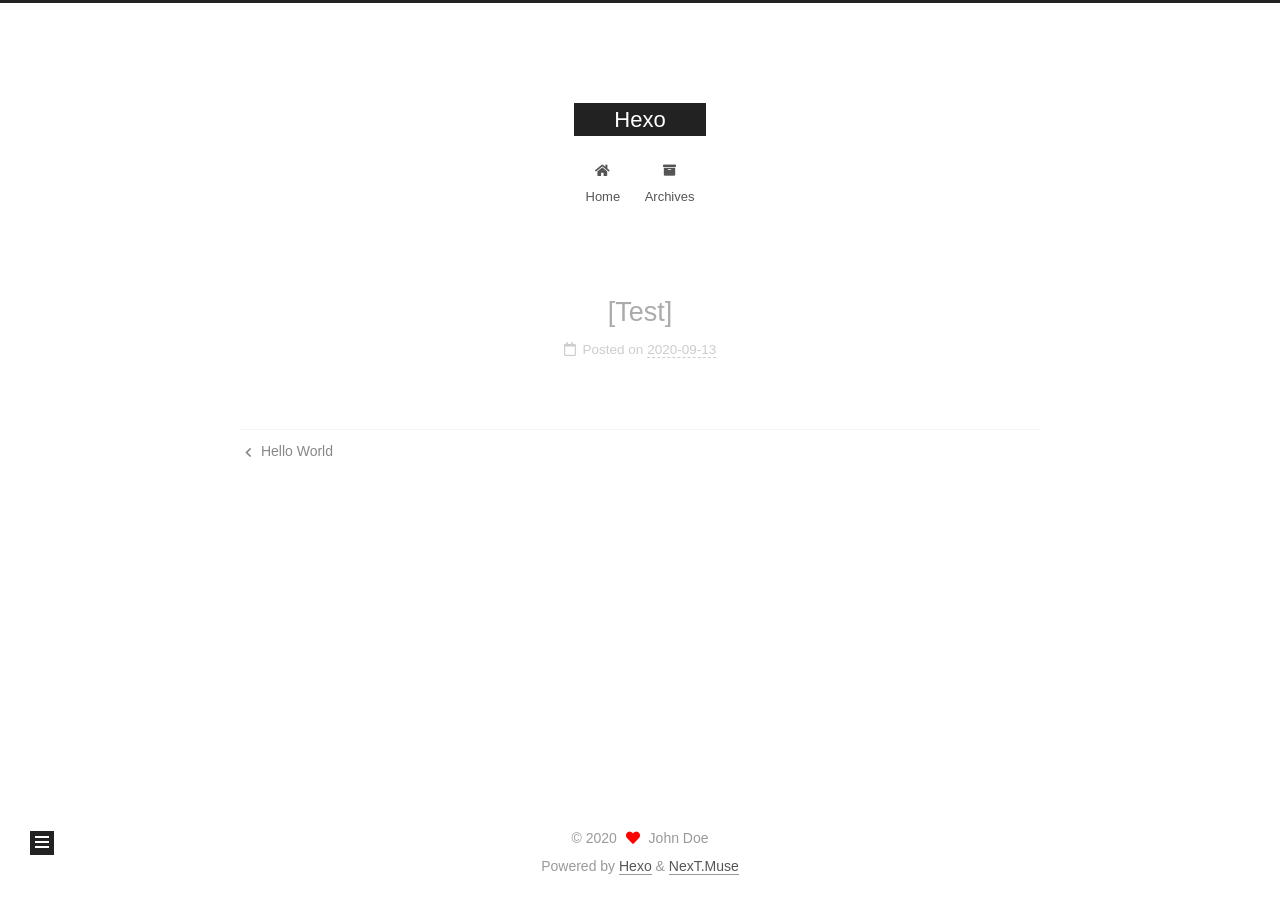
<file: 2020/09/13/Test/index.html>
<!DOCTYPE html>
<html lang="zh-tw">
<head>
  <meta charset="UTF-8">
<meta name="viewport" content="width=device-width, initial-scale=1, maximum-scale=2">
<meta name="theme-color" content="#222">
<meta name="generator" content="Hexo 5.1.1">
  <link rel="apple-touch-icon" sizes="180x180" href="/images/apple-touch-icon-next.png">
  <link rel="icon" type="image/png" sizes="32x32" href="/images/favicon-32x32-next.png">
  <link rel="icon" type="image/png" sizes="16x16" href="/images/favicon-16x16-next.png">
  <link rel="mask-icon" href="/images/logo.svg" color="#222">

<link rel="stylesheet" href="/css/main.css">


<link rel="stylesheet" href="/lib/font-awesome/css/all.min.css">

<script id="hexo-configurations">
    var NexT = window.NexT || {};
    var CONFIG = {"hostname":"example.com","root":"/","scheme":"Muse","version":"7.8.0","exturl":false,"sidebar":{"position":"left","display":"post","padding":18,"offset":12,"onmobile":false},"copycode":{"enable":false,"show_result":false,"style":null},"back2top":{"enable":true,"sidebar":false,"scrollpercent":false},"bookmark":{"enable":false,"color":"#222","save":"auto"},"fancybox":false,"mediumzoom":false,"lazyload":false,"pangu":false,"comments":{"style":"tabs","active":null,"storage":true,"lazyload":false,"nav":null},"algolia":{"hits":{"per_page":10},"labels":{"input_placeholder":"Search for Posts","hits_empty":"We didn't find any results for the search: ${query}","hits_stats":"${hits} results found in ${time} ms"}},"localsearch":{"enable":false,"trigger":"auto","top_n_per_article":1,"unescape":false,"preload":false},"motion":{"enable":true,"async":false,"transition":{"post_block":"fadeIn","post_header":"slideDownIn","post_body":"slideDownIn","coll_header":"slideLeftIn","sidebar":"slideUpIn"}}};
  </script>

  <meta property="og:type" content="article">
<meta property="og:title" content="[Test]">
<meta property="og:url" content="http://example.com/2020/09/13/Test/index.html">
<meta property="og:site_name" content="Hexo">
<meta property="og:locale" content="zh_TW">
<meta property="article:published_time" content="2020-09-12T23:29:06.000Z">
<meta property="article:modified_time" content="2020-09-12T23:29:06.567Z">
<meta property="article:author" content="John Doe">
<meta name="twitter:card" content="summary">

<link rel="canonical" href="http://example.com/2020/09/13/Test/">


<script id="page-configurations">
  // https://hexo.io/docs/variables.html
  CONFIG.page = {
    sidebar: "",
    isHome : false,
    isPost : true,
    lang   : 'zh-tw'
  };
</script>

  <title>[Test] | Hexo</title>
  






  <noscript>
  <style>
  .use-motion .brand,
  .use-motion .menu-item,
  .sidebar-inner,
  .use-motion .post-block,
  .use-motion .pagination,
  .use-motion .comments,
  .use-motion .post-header,
  .use-motion .post-body,
  .use-motion .collection-header { opacity: initial; }

  .use-motion .site-title,
  .use-motion .site-subtitle {
    opacity: initial;
    top: initial;
  }

  .use-motion .logo-line-before i { left: initial; }
  .use-motion .logo-line-after i { right: initial; }
  </style>
</noscript>

</head>

<body itemscope itemtype="http://schema.org/WebPage">
  <div class="container use-motion">
    <div class="headband"></div>

    <header class="header" itemscope itemtype="http://schema.org/WPHeader">
      <div class="header-inner"><div class="site-brand-container">
  <div class="site-nav-toggle">
    <div class="toggle" aria-label="Toggle navigation bar">
      <span class="toggle-line toggle-line-first"></span>
      <span class="toggle-line toggle-line-middle"></span>
      <span class="toggle-line toggle-line-last"></span>
    </div>
  </div>

  <div class="site-meta">

    <a href="/" class="brand" rel="start">
      <span class="logo-line-before"><i></i></span>
      <h1 class="site-title">Hexo</h1>
      <span class="logo-line-after"><i></i></span>
    </a>
  </div>

  <div class="site-nav-right">
    <div class="toggle popup-trigger">
    </div>
  </div>
</div>




<nav class="site-nav">
  <ul id="menu" class="main-menu menu">
        <li class="menu-item menu-item-home">

    <a href="/" rel="section"><i class="fa fa-home fa-fw"></i>Home</a>

  </li>
        <li class="menu-item menu-item-archives">

    <a href="/archives/" rel="section"><i class="fa fa-archive fa-fw"></i>Archives</a>

  </li>
  </ul>
</nav>




</div>
    </header>

    
  <div class="back-to-top">
    <i class="fa fa-arrow-up"></i>
    <span>0%</span>
  </div>


    <main class="main">
      <div class="main-inner">
        <div class="content-wrap">
          

          <div class="content post posts-expand">
            

    
  
  
  <article itemscope itemtype="http://schema.org/Article" class="post-block" lang="zh-tw">
    <link itemprop="mainEntityOfPage" href="http://example.com/2020/09/13/Test/">

    <span hidden itemprop="author" itemscope itemtype="http://schema.org/Person">
      <meta itemprop="image" content="/images/avatar.gif">
      <meta itemprop="name" content="John Doe">
      <meta itemprop="description" content="">
    </span>

    <span hidden itemprop="publisher" itemscope itemtype="http://schema.org/Organization">
      <meta itemprop="name" content="Hexo">
    </span>
      <header class="post-header">
        <h1 class="post-title" itemprop="name headline">
          [Test]
        </h1>

        <div class="post-meta">
            <span class="post-meta-item">
              <span class="post-meta-item-icon">
                <i class="far fa-calendar"></i>
              </span>
              <span class="post-meta-item-text">Posted on</span>

              <time title="Created: 2020-09-13 07:29:06" itemprop="dateCreated datePublished" datetime="2020-09-13T07:29:06+08:00">2020-09-13</time>
            </span>

          

        </div>
      </header>

    
    
    
    <div class="post-body" itemprop="articleBody">

      
        
    </div>

    
    
    

      <footer class="post-footer">

        


        
    <div class="post-nav">
      <div class="post-nav-item">
    <a href="/2020/09/13/hello-world/" rel="prev" title="Hello World">
      <i class="fa fa-chevron-left"></i> Hello World
    </a></div>
      <div class="post-nav-item"></div>
    </div>
      </footer>
    
  </article>
  
  
  



          </div>
          

<script>
  window.addEventListener('tabs:register', () => {
    let { activeClass } = CONFIG.comments;
    if (CONFIG.comments.storage) {
      activeClass = localStorage.getItem('comments_active') || activeClass;
    }
    if (activeClass) {
      let activeTab = document.querySelector(`a[href="#comment-${activeClass}"]`);
      if (activeTab) {
        activeTab.click();
      }
    }
  });
  if (CONFIG.comments.storage) {
    window.addEventListener('tabs:click', event => {
      if (!event.target.matches('.tabs-comment .tab-content .tab-pane')) return;
      let commentClass = event.target.classList[1];
      localStorage.setItem('comments_active', commentClass);
    });
  }
</script>

        </div>
          
  
  <div class="toggle sidebar-toggle">
    <span class="toggle-line toggle-line-first"></span>
    <span class="toggle-line toggle-line-middle"></span>
    <span class="toggle-line toggle-line-last"></span>
  </div>

  <aside class="sidebar">
    <div class="sidebar-inner">

      <ul class="sidebar-nav motion-element">
        <li class="sidebar-nav-toc">
          Table of Contents
        </li>
        <li class="sidebar-nav-overview">
          Overview
        </li>
      </ul>

      <!--noindex-->
      <div class="post-toc-wrap sidebar-panel">
      </div>
      <!--/noindex-->

      <div class="site-overview-wrap sidebar-panel">
        <div class="site-author motion-element" itemprop="author" itemscope itemtype="http://schema.org/Person">
  <p class="site-author-name" itemprop="name">John Doe</p>
  <div class="site-description" itemprop="description"></div>
</div>
<div class="site-state-wrap motion-element">
  <nav class="site-state">
      <div class="site-state-item site-state-posts">
          <a href="/archives/">
        
          <span class="site-state-item-count">2</span>
          <span class="site-state-item-name">posts</span>
        </a>
      </div>
  </nav>
</div>



      </div>

    </div>
  </aside>
  <div id="sidebar-dimmer"></div>


      </div>
    </main>

    <footer class="footer">
      <div class="footer-inner">
        

        

<div class="copyright">
  
  &copy; 
  <span itemprop="copyrightYear">2020</span>
  <span class="with-love">
    <i class="fa fa-heart"></i>
  </span>
  <span class="author" itemprop="copyrightHolder">John Doe</span>
</div>
  <div class="powered-by">Powered by <a href="https://hexo.io/" class="theme-link" rel="noopener" target="_blank">Hexo</a> & <a href="https://muse.theme-next.org/" class="theme-link" rel="noopener" target="_blank">NexT.Muse</a>
  </div>

        








      </div>
    </footer>
  </div>

  
  <script src="/lib/anime.min.js"></script>
  <script src="/lib/velocity/velocity.min.js"></script>
  <script src="/lib/velocity/velocity.ui.min.js"></script>

<script src="/js/utils.js"></script>

<script src="/js/motion.js"></script>


<script src="/js/schemes/muse.js"></script>


<script src="/js/next-boot.js"></script>




  















  

  

</body>
</html>
</file>
<file: assets/style.css>
@import url('https://fonts.googleapis.com/css2?family=Noto+Sans+TC:wght@300&display=swap');

body {
  padding: 0;
  margin: 0;
  font-family: 'Noto Sans TC', sans-serif;
}

.container {
  display: flex;
  justify-content: center;
  align-items: center;
  flex-direction: column;
  height: 100vh;
}
.time-control {
  display: flex;
}
.time-type {
  text-align: center; 
  margin-bottom: 0.5rem;
}
.timer {
  display: flex;
  justify-content: center;
  align-items: center;
  font-size: 3rem;
  margin: 2rem 0;
}

.btn {
  font-size: 1.25rem;
  padding: 0.5rem;
  margin: 0 0.5rem;
  border-radius: 5px;
  border: 1px solid #ccc;
}
.btn:hover {
  cursor: pointer;
  background-color: #c9c9c9;
  transition: all 0.3s;
}
.btn:disabled{
  background-color: transparent;
}
</file>
<file: css/main.css>
:root {
  --body-bg-color: #fff;
  --content-bg-color: #fff;
  --card-bg-color: #f5f5f5;
  --text-color: #555;
  --blockquote-color: #666;
  --link-color: #555;
  --link-hover-color: #222;
  --brand-color: #fff;
  --brand-hover-color: #fff;
  --table-row-odd-bg-color: #f9f9f9;
  --table-row-hover-bg-color: #f5f5f5;
  --menu-item-bg-color: #f5f5f5;
  --btn-default-bg: #222;
  --btn-default-color: #fff;
  --btn-default-border-color: #222;
  --btn-default-hover-bg: #fff;
  --btn-default-hover-color: #222;
  --btn-default-hover-border-color: #222;
}
html {
  line-height: 1.15; /* 1 */
  -webkit-text-size-adjust: 100%; /* 2 */
}
body {
  margin: 0;
}
main {
  display: block;
}
h1 {
  font-size: 2em;
  margin: 0.67em 0;
}
hr {
  box-sizing: content-box; /* 1 */
  height: 0; /* 1 */
  overflow: visible; /* 2 */
}
pre {
  font-family: monospace, monospace; /* 1 */
  font-size: 1em; /* 2 */
}
a {
  background: transparent;
}
abbr[title] {
  border-bottom: none; /* 1 */
  text-decoration: underline; /* 2 */
  text-decoration: underline dotted; /* 2 */
}
b,
strong {
  font-weight: bolder;
}
code,
kbd,
samp {
  font-family: monospace, monospace; /* 1 */
  font-size: 1em; /* 2 */
}
small {
  font-size: 80%;
}
sub,
sup {
  font-size: 75%;
  line-height: 0;
  position: relative;
  vertical-align: baseline;
}
sub {
  bottom: -0.25em;
}
sup {
  top: -0.5em;
}
img {
  border-style: none;
}
button,
input,
optgroup,
select,
textarea {
  font-family: inherit; /* 1 */
  font-size: 100%; /* 1 */
  line-height: 1.15; /* 1 */
  margin: 0; /* 2 */
}
button,
input {
/* 1 */
  overflow: visible;
}
button,
select {
/* 1 */
  text-transform: none;
}
button,
[type='button'],
[type='reset'],
[type='submit'] {
  -webkit-appearance: button;
}
button::-moz-focus-inner,
[type='button']::-moz-focus-inner,
[type='reset']::-moz-focus-inner,
[type='submit']::-moz-focus-inner {
  border-style: none;
  padding: 0;
}
button:-moz-focusring,
[type='button']:-moz-focusring,
[type='reset']:-moz-focusring,
[type='submit']:-moz-focusring {
  outline: 1px dotted ButtonText;
}
fieldset {
  padding: 0.35em 0.75em 0.625em;
}
legend {
  box-sizing: border-box; /* 1 */
  color: inherit; /* 2 */
  display: table; /* 1 */
  max-width: 100%; /* 1 */
  padding: 0; /* 3 */
  white-space: normal; /* 1 */
}
progress {
  vertical-align: baseline;
}
textarea {
  overflow: auto;
}
[type='checkbox'],
[type='radio'] {
  box-sizing: border-box; /* 1 */
  padding: 0; /* 2 */
}
[type='number']::-webkit-inner-spin-button,
[type='number']::-webkit-outer-spin-button {
  height: auto;
}
[type='search'] {
  outline-offset: -2px; /* 2 */
  -webkit-appearance: textfield; /* 1 */
}
[type='search']::-webkit-search-decoration {
  -webkit-appearance: none;
}
::-webkit-file-upload-button {
  font: inherit; /* 2 */
  -webkit-appearance: button; /* 1 */
}
details {
  display: block;
}
summary {
  display: list-item;
}
template {
  display: none;
}
[hidden] {
  display: none;
}
::selection {
  background: #262a30;
  color: #eee;
}
html,
body {
  height: 100%;
}
body {
  background: var(--body-bg-color);
  color: var(--text-color);
  font-family: 'Lato', "PingFang SC", "Microsoft YaHei", sans-serif;
  font-size: 1em;
  line-height: 2;
}
@media (max-width: 991px) {
  body {
    padding-left: 0 !important;
    padding-right: 0 !important;
  }
}
h1,
h2,
h3,
h4,
h5,
h6 {
  font-family: 'Lato', "PingFang SC", "Microsoft YaHei", sans-serif;
  font-weight: bold;
  line-height: 1.5;
  margin: 20px 0 15px;
}
h1 {
  font-size: 1.5em;
}
h2 {
  font-size: 1.375em;
}
h3 {
  font-size: 1.25em;
}
h4 {
  font-size: 1.125em;
}
h5 {
  font-size: 1em;
}
h6 {
  font-size: 0.875em;
}
p {
  margin: 0 0 20px 0;
}
a,
span.exturl {
  border-bottom: 1px solid #999;
  color: var(--link-color);
  outline: 0;
  text-decoration: none;
  overflow-wrap: break-word;
  word-wrap: break-word;
  cursor: pointer;
}
a:hover,
span.exturl:hover {
  border-bottom-color: var(--link-hover-color);
  color: var(--link-hover-color);
}
iframe,
img,
video {
  display: block;
  margin-left: auto;
  margin-right: auto;
  max-width: 100%;
}
hr {
  background-image: repeating-linear-gradient(-45deg, #ddd, #ddd 4px, transparent 4px, transparent 8px);
  border: 0;
  height: 3px;
  margin: 40px 0;
}
blockquote {
  border-left: 4px solid #ddd;
  color: var(--blockquote-color);
  margin: 0;
  padding: 0 15px;
}
blockquote cite::before {
  content: '-';
  padding: 0 5px;
}
dt {
  font-weight: bold;
}
dd {
  margin: 0;
  padding: 0;
}
kbd {
  background-color: #f5f5f5;
  background-image: linear-gradient(#eee, #fff, #eee);
  border: 1px solid #ccc;
  border-radius: 0.2em;
  box-shadow: 0.1em 0.1em 0.2em rgba(0,0,0,0.1);
  color: #555;
  font-family: inherit;
  padding: 0.1em 0.3em;
  white-space: nowrap;
}
.table-container {
  overflow: auto;
}
table {
  border-collapse: collapse;
  border-spacing: 0;
  font-size: 0.875em;
  margin: 0 0 20px 0;
  width: 100%;
}
tbody tr:nth-of-type(odd) {
  background: var(--table-row-odd-bg-color);
}
tbody tr:hover {
  background: var(--table-row-hover-bg-color);
}
caption,
th,
td {
  font-weight: normal;
  padding: 8px;
  vertical-align: middle;
}
th,
td {
  border: 1px solid #ddd;
  border-bottom: 3px solid #ddd;
}
th {
  font-weight: 700;
  padding-bottom: 10px;
}
td {
  border-bottom-width: 1px;
}
.btn {
  background: var(--btn-default-bg);
  border: 2px solid var(--btn-default-border-color);
  border-radius: 0;
  color: var(--btn-default-color);
  display: inline-block;
  font-size: 0.875em;
  line-height: 2;
  padding: 0 20px;
  text-decoration: none;
  transition-property: background-color;
  transition-delay: 0s;
  transition-duration: 0.2s;
  transition-timing-function: ease-in-out;
}
.btn:hover {
  background: var(--btn-default-hover-bg);
  border-color: var(--btn-default-hover-border-color);
  color: var(--btn-default-hover-color);
}
.btn + .btn {
  margin: 0 0 8px 8px;
}
.btn .fa-fw {
  text-align: left;
  width: 1.285714285714286em;
}
.toggle {
  line-height: 0;
}
.toggle .toggle-line {
  background: #fff;
  display: inline-block;
  height: 2px;
  left: 0;
  position: relative;
  top: 0;
  transition: all 0.4s;
  vertical-align: top;
  width: 100%;
}
.toggle .toggle-line:not(:first-child) {
  margin-top: 3px;
}
.toggle.toggle-arrow .toggle-line-first {
  left: 50%;
  top: 2px;
  transform: rotate(45deg);
  width: 50%;
}
.toggle.toggle-arrow .toggle-line-middle {
  left: 2px;
  width: 90%;
}
.toggle.toggle-arrow .toggle-line-last {
  left: 50%;
  top: -2px;
  transform: rotate(-45deg);
  width: 50%;
}
.toggle.toggle-close .toggle-line-first {
  transform: rotate(-45deg);
  top: 5px;
}
.toggle.toggle-close .toggle-line-middle {
  opacity: 0;
}
.toggle.toggle-close .toggle-line-last {
  transform: rotate(45deg);
  top: -5px;
}
.highlight,
pre {
  background: #f7f7f7;
  color: #4d4d4c;
  line-height: 1.6;
  margin: 0 auto 20px;
}
pre,
code {
  font-family: consolas, Menlo, monospace, "PingFang SC", "Microsoft YaHei";
}
code {
  background: #eee;
  border-radius: 3px;
  color: #555;
  padding: 2px 4px;
  overflow-wrap: break-word;
  word-wrap: break-word;
}
.highlight *::selection {
  background: #d6d6d6;
}
.highlight pre {
  border: 0;
  margin: 0;
  padding: 10px 0;
}
.highlight table {
  border: 0;
  margin: 0;
  width: auto;
}
.highlight td {
  border: 0;
  padding: 0;
}
.highlight figcaption {
  background: #eff2f3;
  color: #4d4d4c;
  display: flex;
  font-size: 0.875em;
  justify-content: space-between;
  line-height: 1.2;
  padding: 0.5em;
}
.highlight figcaption a {
  color: #4d4d4c;
}
.highlight figcaption a:hover {
  border-bottom-color: #4d4d4c;
}
.highlight .gutter {
  -moz-user-select: none;
  -ms-user-select: none;
  -webkit-user-select: none;
  user-select: none;
}
.highlight .gutter pre {
  background: #eff2f3;
  color: #869194;
  padding-left: 10px;
  padding-right: 10px;
  text-align: right;
}
.highlight .code pre {
  background: #f7f7f7;
  padding-left: 10px;
  width: 100%;
}
.gist table {
  width: auto;
}
.gist table td {
  border: 0;
}
pre {
  overflow: auto;
  padding: 10px;
}
pre code {
  background: none;
  color: #4d4d4c;
  font-size: 0.875em;
  padding: 0;
  text-shadow: none;
}
pre .deletion {
  background: #fdd;
}
pre .addition {
  background: #dfd;
}
pre .meta {
  color: #eab700;
  -moz-user-select: none;
  -ms-user-select: none;
  -webkit-user-select: none;
  user-select: none;
}
pre .comment {
  color: #8e908c;
}
pre .variable,
pre .attribute,
pre .tag,
pre .name,
pre .regexp,
pre .ruby .constant,
pre .xml .tag .title,
pre .xml .pi,
pre .xml .doctype,
pre .html .doctype,
pre .css .id,
pre .css .class,
pre .css .pseudo {
  color: #c82829;
}
pre .number,
pre .preprocessor,
pre .built_in,
pre .builtin-name,
pre .literal,
pre .params,
pre .constant,
pre .command {
  color: #f5871f;
}
pre .ruby .class .title,
pre .css .rules .attribute,
pre .string,
pre .symbol,
pre .value,
pre .inheritance,
pre .header,
pre .ruby .symbol,
pre .xml .cdata,
pre .special,
pre .formula {
  color: #718c00;
}
pre .title,
pre .css .hexcolor {
  color: #3e999f;
}
pre .function,
pre .python .decorator,
pre .python .title,
pre .ruby .function .title,
pre .ruby .title .keyword,
pre .perl .sub,
pre .javascript .title,
pre .coffeescript .title {
  color: #4271ae;
}
pre .keyword,
pre .javascript .function {
  color: #8959a8;
}
.blockquote-center {
  border-left: none;
  margin: 40px 0;
  padding: 0;
  position: relative;
  text-align: center;
}
.blockquote-center .fa {
  display: block;
  opacity: 0.6;
  position: absolute;
  width: 100%;
}
.blockquote-center .fa-quote-left {
  border-top: 1px solid #ccc;
  text-align: left;
  top: -20px;
}
.blockquote-center .fa-quote-right {
  border-bottom: 1px solid #ccc;
  text-align: right;
  bottom: -20px;
}
.blockquote-center p,
.blockquote-center div {
  text-align: center;
}
.post-body .group-picture img {
  margin: 0 auto;
  padding: 0 3px;
}
.group-picture-row {
  margin-bottom: 6px;
  overflow: hidden;
}
.group-picture-column {
  float: left;
  margin-bottom: 10px;
}
.post-body .label {
  color: #555;
  display: inline;
  padding: 0 2px;
}
.post-body .label.default {
  background: #f0f0f0;
}
.post-body .label.primary {
  background: #efe6f7;
}
.post-body .label.info {
  background: #e5f2f8;
}
.post-body .label.success {
  background: #e7f4e9;
}
.post-body .label.warning {
  background: #fcf6e1;
}
.post-body .label.danger {
  background: #fae8eb;
}
.post-body .tabs {
  margin-bottom: 20px;
}
.post-body .tabs,
.tabs-comment {
  display: block;
  padding-top: 10px;
  position: relative;
}
.post-body .tabs ul.nav-tabs,
.tabs-comment ul.nav-tabs {
  display: flex;
  flex-wrap: wrap;
  margin: 0;
  margin-bottom: -1px;
  padding: 0;
}
@media (max-width: 413px) {
  .post-body .tabs ul.nav-tabs,
  .tabs-comment ul.nav-tabs {
    display: block;
    margin-bottom: 5px;
  }
}
.post-body .tabs ul.nav-tabs li.tab,
.tabs-comment ul.nav-tabs li.tab {
  border-bottom: 1px solid #ddd;
  border-left: 1px solid transparent;
  border-right: 1px solid transparent;
  border-top: 3px solid transparent;
  flex-grow: 1;
  list-style-type: none;
  border-radius: 0 0 0 0;
}
@media (max-width: 413px) {
  .post-body .tabs ul.nav-tabs li.tab,
  .tabs-comment ul.nav-tabs li.tab {
    border-bottom: 1px solid transparent;
    border-left: 3px solid transparent;
    border-right: 1px solid transparent;
    border-top: 1px solid transparent;
  }
}
@media (max-width: 413px) {
  .post-body .tabs ul.nav-tabs li.tab,
  .tabs-comment ul.nav-tabs li.tab {
    border-radius: 0;
  }
}
.post-body .tabs ul.nav-tabs li.tab a,
.tabs-comment ul.nav-tabs li.tab a {
  border-bottom: initial;
  display: block;
  line-height: 1.8;
  outline: 0;
  padding: 0.25em 0.75em;
  text-align: center;
  transition-delay: 0s;
  transition-duration: 0.2s;
  transition-timing-function: ease-out;
}
.post-body .tabs ul.nav-tabs li.tab a i,
.tabs-comment ul.nav-tabs li.tab a i {
  width: 1.285714285714286em;
}
.post-body .tabs ul.nav-tabs li.tab.active,
.tabs-comment ul.nav-tabs li.tab.active {
  border-bottom: 1px solid transparent;
  border-left: 1px solid #ddd;
  border-right: 1px solid #ddd;
  border-top: 3px solid #fc6423;
}
@media (max-width: 413px) {
  .post-body .tabs ul.nav-tabs li.tab.active,
  .tabs-comment ul.nav-tabs li.tab.active {
    border-bottom: 1px solid #ddd;
    border-left: 3px solid #fc6423;
    border-right: 1px solid #ddd;
    border-top: 1px solid #ddd;
  }
}
.post-body .tabs ul.nav-tabs li.tab.active a,
.tabs-comment ul.nav-tabs li.tab.active a {
  color: var(--link-color);
  cursor: default;
}
.post-body .tabs .tab-content .tab-pane,
.tabs-comment .tab-content .tab-pane {
  border: 1px solid #ddd;
  border-top: 0;
  padding: 20px 20px 0 20px;
  border-radius: 0;
}
.post-body .tabs .tab-content .tab-pane:not(.active),
.tabs-comment .tab-content .tab-pane:not(.active) {
  display: none;
}
.post-body .tabs .tab-content .tab-pane.active,
.tabs-comment .tab-content .tab-pane.active {
  display: block;
}
.post-body .tabs .tab-content .tab-pane.active:nth-of-type(1),
.tabs-comment .tab-content .tab-pane.active:nth-of-type(1) {
  border-radius: 0 0 0 0;
}
@media (max-width: 413px) {
  .post-body .tabs .tab-content .tab-pane.active:nth-of-type(1),
  .tabs-comment .tab-content .tab-pane.active:nth-of-type(1) {
    border-radius: 0;
  }
}
.post-body .note {
  border-radius: 3px;
  margin-bottom: 20px;
  padding: 1em;
  position: relative;
  border: 1px solid #eee;
  border-left-width: 5px;
}
.post-body .note h2,
.post-body .note h3,
.post-body .note h4,
.post-body .note h5,
.post-body .note h6 {
  margin-top: 0;
  border-bottom: initial;
  margin-bottom: 0;
  padding-top: 0;
}
.post-body .note p:first-child,
.post-body .note ul:first-child,
.post-body .note ol:first-child,
.post-body .note table:first-child,
.post-body .note pre:first-child,
.post-body .note blockquote:first-child,
.post-body .note img:first-child {
  margin-top: 0;
}
.post-body .note p:last-child,
.post-body .note ul:last-child,
.post-body .note ol:last-child,
.post-body .note table:last-child,
.post-body .note pre:last-child,
.post-body .note blockquote:last-child,
.post-body .note img:last-child {
  margin-bottom: 0;
}
.post-body .note.default {
  border-left-color: #777;
}
.post-body .note.default h2,
.post-body .note.default h3,
.post-body .note.default h4,
.post-body .note.default h5,
.post-body .note.default h6 {
  color: #777;
}
.post-body .note.primary {
  border-left-color: #6f42c1;
}
.post-body .note.primary h2,
.post-body .note.primary h3,
.post-body .note.primary h4,
.post-body .note.primary h5,
.post-body .note.primary h6 {
  color: #6f42c1;
}
.post-body .note.info {
  border-left-color: #428bca;
}
.post-body .note.info h2,
.post-body .note.info h3,
.post-body .note.info h4,
.post-body .note.info h5,
.post-body .note.info h6 {
  color: #428bca;
}
.post-body .note.success {
  border-left-color: #5cb85c;
}
.post-body .note.success h2,
.post-body .note.success h3,
.post-body .note.success h4,
.post-body .note.success h5,
.post-body .note.success h6 {
  color: #5cb85c;
}
.post-body .note.warning {
  border-left-color: #f0ad4e;
}
.post-body .note.warning h2,
.post-body .note.warning h3,
.post-body .note.warning h4,
.post-body .note.warning h5,
.post-body .note.warning h6 {
  color: #f0ad4e;
}
.post-body .note.danger {
  border-left-color: #d9534f;
}
.post-body .note.danger h2,
.post-body .note.danger h3,
.post-body .note.danger h4,
.post-body .note.danger h5,
.post-body .note.danger h6 {
  color: #d9534f;
}
.pagination .prev,
.pagination .next,
.pagination .page-number,
.pagination .space {
  display: inline-block;
  margin: 0 10px;
  padding: 0 11px;
  position: relative;
  top: -1px;
}
@media (max-width: 767px) {
  .pagination .prev,
  .pagination .next,
  .pagination .page-number,
  .pagination .space {
    margin: 0 5px;
  }
}
.pagination {
  border-top: 1px solid #eee;
  margin: 120px 0 0;
  text-align: center;
}
.pagination .prev,
.pagination .next,
.pagination .page-number {
  border-bottom: 0;
  border-top: 1px solid #eee;
  transition-property: border-color;
  transition-delay: 0s;
  transition-duration: 0.2s;
  transition-timing-function: ease-in-out;
}
.pagination .prev:hover,
.pagination .next:hover,
.pagination .page-number:hover {
  border-top-color: #222;
}
.pagination .space {
  margin: 0;
  padding: 0;
}
.pagination .prev {
  margin-left: 0;
}
.pagination .next {
  margin-right: 0;
}
.pagination .page-number.current {
  background: #ccc;
  border-top-color: #ccc;
  color: #fff;
}
@media (max-width: 767px) {
  .pagination {
    border-top: none;
  }
  .pagination .prev,
  .pagination .next,
  .pagination .page-number {
    border-bottom: 1px solid #eee;
    border-top: 0;
    margin-bottom: 10px;
    padding: 0 10px;
  }
  .pagination .prev:hover,
  .pagination .next:hover,
  .pagination .page-number:hover {
    border-bottom-color: #222;
  }
}
.comments {
  margin-top: 60px;
  overflow: hidden;
}
.comment-button-group {
  display: flex;
  flex-wrap: wrap-reverse;
  justify-content: center;
  margin: 1em 0;
}
.comment-button-group .comment-button {
  margin: 0.1em 0.2em;
}
.comment-button-group .comment-button.active {
  background: var(--btn-default-hover-bg);
  border-color: var(--btn-default-hover-border-color);
  color: var(--btn-default-hover-color);
}
.comment-position {
  display: none;
}
.comment-position.active {
  display: block;
}
.tabs-comment {
  background: var(--content-bg-color);
  margin-top: 4em;
  padding-top: 0;
}
.tabs-comment .comments {
  border: 0;
  box-shadow: none;
  margin-top: 0;
  padding-top: 0;
}
.container {
  min-height: 100%;
  position: relative;
}
.main-inner {
  margin: 0 auto;
  width: 700px;
}
@media (min-width: 1200px) {
  .main-inner {
    width: 800px;
  }
}
@media (min-width: 1600px) {
  .main-inner {
    width: 900px;
  }
}
@media (max-width: 767px) {
  .content-wrap {
    padding: 0 20px;
  }
}
.header {
  background: transparent;
}
.header-inner {
  margin: 0 auto;
  width: 700px;
}
@media (min-width: 1200px) {
  .header-inner {
    width: 800px;
  }
}
@media (min-width: 1600px) {
  .header-inner {
    width: 900px;
  }
}
.site-brand-container {
  display: flex;
  flex-shrink: 0;
  padding: 0 10px;
}
.headband {
  background: #222;
  height: 3px;
}
.site-meta {
  flex-grow: 1;
  text-align: center;
}
@media (max-width: 767px) {
  .site-meta {
    text-align: center;
  }
}
.brand {
  border-bottom: none;
  color: var(--brand-color);
  display: inline-block;
  line-height: 1.375em;
  padding: 0 40px;
  position: relative;
}
.brand:hover {
  color: var(--brand-hover-color);
}
.site-title {
  font-family: 'Lato', "PingFang SC", "Microsoft YaHei", sans-serif;
  font-size: 1.375em;
  font-weight: normal;
  margin: 0;
}
.site-subtitle {
  color: #999;
  font-size: 0.8125em;
  margin: 10px 0;
}
.use-motion .brand {
  opacity: 0;
}
.use-motion .site-title,
.use-motion .site-subtitle,
.use-motion .custom-logo-image {
  opacity: 0;
  position: relative;
  top: -10px;
}
.site-nav-toggle,
.site-nav-right {
  display: none;
}
@media (max-width: 767px) {
  .site-nav-toggle,
  .site-nav-right {
    display: flex;
    flex-direction: column;
    justify-content: center;
  }
}
.site-nav-toggle .toggle,
.site-nav-right .toggle {
  color: var(--text-color);
  padding: 10px;
  width: 22px;
}
.site-nav-toggle .toggle .toggle-line,
.site-nav-right .toggle .toggle-line {
  background: var(--text-color);
  border-radius: 1px;
}
.site-nav {
  display: block;
}
@media (max-width: 767px) {
  .site-nav {
    clear: both;
    display: none;
  }
}
.site-nav.site-nav-on {
  display: block;
}
.menu {
  margin-top: 20px;
  padding-left: 0;
  text-align: center;
}
.menu-item {
  display: inline-block;
  list-style: none;
  margin: 0 10px;
}
@media (max-width: 767px) {
  .menu-item {
    display: block;
    margin-top: 10px;
  }
  .menu-item.menu-item-search {
    display: none;
  }
}
.menu-item a,
.menu-item span.exturl {
  border-bottom: 0;
  display: block;
  font-size: 0.8125em;
  transition-property: border-color;
  transition-delay: 0s;
  transition-duration: 0.2s;
  transition-timing-function: ease-in-out;
}
@media (hover: none) {
  .menu-item a:hover,
  .menu-item span.exturl:hover {
    border-bottom-color: transparent !important;
  }
}
.menu-item .fa,
.menu-item .fab,
.menu-item .far,
.menu-item .fas {
  margin-right: 8px;
}
.menu-item .badge {
  display: inline-block;
  font-weight: bold;
  line-height: 1;
  margin-left: 0.35em;
  margin-top: 0.35em;
  text-align: center;
  white-space: nowrap;
}
@media (max-width: 767px) {
  .menu-item .badge {
    float: right;
    margin-left: 0;
  }
}
.menu-item-active a,
.menu .menu-item a:hover,
.menu .menu-item span.exturl:hover {
  background: var(--menu-item-bg-color);
}
.use-motion .menu-item {
  opacity: 0;
}
.sidebar {
  background: #222;
  bottom: 0;
  box-shadow: inset 0 2px 6px #000;
  position: fixed;
  top: 0;
}
@media (max-width: 991px) {
  .sidebar {
    display: none;
  }
}
.sidebar-inner {
  color: #999;
  padding: 18px 10px;
  text-align: center;
}
.cc-license {
  margin-top: 10px;
  text-align: center;
}
.cc-license .cc-opacity {
  border-bottom: none;
  opacity: 0.7;
}
.cc-license .cc-opacity:hover {
  opacity: 0.9;
}
.cc-license img {
  display: inline-block;
}
.site-author-image {
  border: 2px solid #333;
  display: block;
  margin: 0 auto;
  max-width: 96px;
  padding: 2px;
}
.site-author-name {
  color: #f5f5f5;
  font-weight: normal;
  margin: 5px 0 0;
  text-align: center;
}
.site-description {
  color: #999;
  font-size: 1em;
  margin-top: 5px;
  text-align: center;
}
.links-of-author {
  margin-top: 15px;
}
.links-of-author a,
.links-of-author span.exturl {
  border-bottom-color: #555;
  display: inline-block;
  font-size: 0.8125em;
  margin-bottom: 10px;
  margin-right: 10px;
  vertical-align: middle;
}
.links-of-author a::before,
.links-of-author span.exturl::before {
  background: #2230be;
  border-radius: 50%;
  content: ' ';
  display: inline-block;
  height: 4px;
  margin-right: 3px;
  vertical-align: middle;
  width: 4px;
}
.sidebar-button {
  margin-top: 15px;
}
.sidebar-button a {
  border: 1px solid #fc6423;
  border-radius: 4px;
  color: #fc6423;
  display: inline-block;
  padding: 0 15px;
}
.sidebar-button a .fa,
.sidebar-button a .fab,
.sidebar-button a .far,
.sidebar-button a .fas {
  margin-right: 5px;
}
.sidebar-button a:hover {
  background: #fc6423;
  border: 1px solid #fc6423;
  color: #fff;
}
.sidebar-button a:hover .fa,
.sidebar-button a:hover .fab,
.sidebar-button a:hover .far,
.sidebar-button a:hover .fas {
  color: #fff;
}
.links-of-blogroll {
  font-size: 0.8125em;
  margin-top: 10px;
}
.links-of-blogroll-title {
  font-size: 0.875em;
  font-weight: 600;
  margin-top: 0;
}
.links-of-blogroll-list {
  list-style: none;
  margin: 0;
  padding: 0;
}
#sidebar-dimmer {
  display: none;
}
@media (max-width: 767px) {
  #sidebar-dimmer {
    background: #000;
    display: block;
    height: 100%;
    left: 100%;
    opacity: 0;
    position: fixed;
    top: 0;
    width: 100%;
    z-index: 1100;
  }
  .sidebar-active + #sidebar-dimmer {
    opacity: 0.7;
    transform: translateX(-100%);
    transition: opacity 0.5s;
  }
}
.sidebar-nav {
  margin: 0;
  padding-bottom: 20px;
  padding-left: 0;
}
.sidebar-nav li {
  border-bottom: 1px solid transparent;
  color: #666;
  cursor: pointer;
  display: inline-block;
  font-size: 0.875em;
}
.sidebar-nav li.sidebar-nav-overview {
  margin-left: 10px;
}
.sidebar-nav li:hover {
  color: #f5f5f5;
}
.sidebar-nav .sidebar-nav-active {
  border-bottom-color: #87daff;
  color: #87daff;
}
.sidebar-nav .sidebar-nav-active:hover {
  color: #87daff;
}
.sidebar-panel {
  display: none;
  overflow-x: hidden;
  overflow-y: auto;
}
.sidebar-panel-active {
  display: block;
}
.sidebar-toggle {
  background: #222;
  bottom: 45px;
  cursor: pointer;
  height: 14px;
  left: 30px;
  padding: 5px;
  position: fixed;
  width: 14px;
  z-index: 1300;
}
@media (max-width: 991px) {
  .sidebar-toggle {
    left: 20px;
    opacity: 0.8;
    display: none;
  }
}
.sidebar-toggle:hover .toggle-line {
  background: #87daff;
}
.post-toc {
  font-size: 0.875em;
}
.post-toc ol {
  list-style: none;
  margin: 0;
  padding: 0 2px 5px 10px;
  text-align: left;
}
.post-toc ol > ol {
  padding-left: 0;
}
.post-toc ol a {
  transition-property: all;
  transition-delay: 0s;
  transition-duration: 0.2s;
  transition-timing-function: ease-in-out;
}
.post-toc .nav-item {
  line-height: 1.8;
  overflow: hidden;
  text-overflow: ellipsis;
  white-space: nowrap;
}
.post-toc .nav .nav-child {
  display: none;
}
.post-toc .nav .active > .nav-child {
  display: block;
}
.post-toc .nav .active-current > .nav-child {
  display: block;
}
.post-toc .nav .active-current > .nav-child > .nav-item {
  display: block;
}
.post-toc .nav .active > a {
  border-bottom-color: #87daff;
  color: #87daff;
}
.post-toc .nav .active-current > a {
  color: #87daff;
}
.post-toc .nav .active-current > a:hover {
  color: #87daff;
}
.site-state {
  display: flex;
  justify-content: center;
  line-height: 1.4;
  margin-top: 10px;
  overflow: hidden;
  text-align: center;
  white-space: nowrap;
}
.site-state-item {
  padding: 0 15px;
}
.site-state-item:not(:first-child) {
  border-left: 1px solid #333;
}
.site-state-item a {
  border-bottom: none;
}
.site-state-item-count {
  display: block;
  font-size: 1.25em;
  font-weight: 600;
  text-align: center;
}
.site-state-item-name {
  color: inherit;
  font-size: 0.875em;
}
.footer {
  color: #999;
  font-size: 0.875em;
  padding: 20px 0;
}
.footer.footer-fixed {
  bottom: 0;
  left: 0;
  position: absolute;
  right: 0;
}
.footer-inner {
  box-sizing: border-box;
  margin: 0 auto;
  text-align: center;
  width: 700px;
}
@media (min-width: 1200px) {
  .footer-inner {
    width: 800px;
  }
}
@media (min-width: 1600px) {
  .footer-inner {
    width: 900px;
  }
}
.languages {
  display: inline-block;
  font-size: 1.125em;
  position: relative;
}
.languages .lang-select-label span {
  margin: 0 0.5em;
}
.languages .lang-select {
  height: 100%;
  left: 0;
  opacity: 0;
  position: absolute;
  top: 0;
  width: 100%;
}
.with-love {
  color: #ff0000;
  display: inline-block;
  margin: 0 5px;
}
.powered-by,
.theme-info {
  display: inline-block;
}
@-moz-keyframes iconAnimate {
  0%, 100% {
    transform: scale(1);
  }
  10%, 30% {
    transform: scale(0.9);
  }
  20%, 40%, 60%, 80% {
    transform: scale(1.1);
  }
  50%, 70% {
    transform: scale(1.1);
  }
}
@-webkit-keyframes iconAnimate {
  0%, 100% {
    transform: scale(1);
  }
  10%, 30% {
    transform: scale(0.9);
  }
  20%, 40%, 60%, 80% {
    transform: scale(1.1);
  }
  50%, 70% {
    transform: scale(1.1);
  }
}
@-o-keyframes iconAnimate {
  0%, 100% {
    transform: scale(1);
  }
  10%, 30% {
    transform: scale(0.9);
  }
  20%, 40%, 60%, 80% {
    transform: scale(1.1);
  }
  50%, 70% {
    transform: scale(1.1);
  }
}
@keyframes iconAnimate {
  0%, 100% {
    transform: scale(1);
  }
  10%, 30% {
    transform: scale(0.9);
  }
  20%, 40%, 60%, 80% {
    transform: scale(1.1);
  }
  50%, 70% {
    transform: scale(1.1);
  }
}
.back-to-top {
  font-size: 12px;
  text-align: center;
  transition-delay: 0s;
  transition-duration: 0.2s;
  transition-timing-function: ease-in-out;
}
.back-to-top {
  background: #222;
  bottom: -100px;
  box-sizing: border-box;
  color: #fff;
  cursor: pointer;
  left: 30px;
  opacity: 1;
  padding: 0 6px;
  position: fixed;
  transition-property: bottom;
  z-index: 1300;
  width: 24px;
}
.back-to-top span {
  display: none;
}
.back-to-top:hover {
  color: #87daff;
}
.back-to-top.back-to-top-on {
  bottom: 19px;
}
@media (max-width: 991px) {
  .back-to-top {
    left: 20px;
    opacity: 0.8;
  }
}
.post-body {
  font-family: 'Lato', "PingFang SC", "Microsoft YaHei", sans-serif;
  overflow-wrap: break-word;
  word-wrap: break-word;
}
@media (min-width: 1200px) {
  .post-body {
    font-size: 1.125em;
  }
}
.post-body .exturl .fa {
  font-size: 0.875em;
  margin-left: 4px;
}
.post-body .image-caption,
.post-body .figure .caption {
  color: #999;
  font-size: 0.875em;
  font-weight: bold;
  line-height: 1;
  margin: -20px auto 15px;
  text-align: center;
}
.post-sticky-flag {
  display: inline-block;
  transform: rotate(30deg);
}
.post-button {
  margin-top: 40px;
  text-align: center;
}
.use-motion .post-block,
.use-motion .pagination,
.use-motion .comments {
  opacity: 0;
}
.use-motion .post-header {
  opacity: 0;
}
.use-motion .post-body {
  opacity: 0;
}
.use-motion .collection-header {
  opacity: 0;
}
.posts-collapse {
  margin-left: 35px;
  position: relative;
}
@media (max-width: 767px) {
  .posts-collapse {
    margin-left: 0px;
    margin-right: 0px;
  }
}
.posts-collapse .collection-title {
  font-size: 1.125em;
  position: relative;
}
.posts-collapse .collection-title::before {
  background: #999;
  border: 1px solid #fff;
  border-radius: 50%;
  content: ' ';
  height: 10px;
  left: 0;
  margin-left: -6px;
  margin-top: -4px;
  position: absolute;
  top: 50%;
  width: 10px;
}
.posts-collapse .collection-year {
  font-size: 1.5em;
  font-weight: bold;
  margin: 60px 0;
  position: relative;
}
.posts-collapse .collection-year::before {
  background: #bbb;
  border-radius: 50%;
  content: ' ';
  height: 8px;
  left: 0;
  margin-left: -4px;
  margin-top: -4px;
  position: absolute;
  top: 50%;
  width: 8px;
}
.posts-collapse .collection-header {
  display: block;
  margin: 0 0 0 20px;
}
.posts-collapse .collection-header small {
  color: #bbb;
  margin-left: 5px;
}
.posts-collapse .post-header {
  border-bottom: 1px dashed #ccc;
  margin: 30px 0;
  padding-left: 15px;
  position: relative;
  transition-property: border;
  transition-delay: 0s;
  transition-duration: 0.2s;
  transition-timing-function: ease-in-out;
}
.posts-collapse .post-header::before {
  background: #bbb;
  border: 1px solid #fff;
  border-radius: 50%;
  content: ' ';
  height: 6px;
  left: 0;
  margin-left: -4px;
  position: absolute;
  top: 0.75em;
  transition-property: background;
  width: 6px;
  transition-delay: 0s;
  transition-duration: 0.2s;
  transition-timing-function: ease-in-out;
}
.posts-collapse .post-header:hover {
  border-bottom-color: #666;
}
.posts-collapse .post-header:hover::before {
  background: #222;
}
.posts-collapse .post-meta {
  display: inline;
  font-size: 0.75em;
  margin-right: 10px;
}
.posts-collapse .post-title {
  display: inline;
}
.posts-collapse .post-title a,
.posts-collapse .post-title span.exturl {
  border-bottom: none;
  color: var(--link-color);
}
.posts-collapse .post-title .fa-external-link-alt {
  font-size: 0.875em;
  margin-left: 5px;
}
.posts-collapse::before {
  background: #f5f5f5;
  content: ' ';
  height: 100%;
  left: 0;
  margin-left: -2px;
  position: absolute;
  top: 1.25em;
  width: 4px;
}
.post-eof {
  background: #ccc;
  height: 1px;
  margin: 80px auto 60px;
  text-align: center;
  width: 8%;
}
.post-block:last-of-type .post-eof {
  display: none;
}
.content {
  padding-top: 40px;
}
@media (min-width: 992px) {
  .post-body {
    text-align: justify;
  }
}
@media (max-width: 991px) {
  .post-body {
    text-align: justify;
  }
}
.post-body h1,
.post-body h2,
.post-body h3,
.post-body h4,
.post-body h5,
.post-body h6 {
  padding-top: 10px;
}
.post-body h1 .header-anchor,
.post-body h2 .header-anchor,
.post-body h3 .header-anchor,
.post-body h4 .header-anchor,
.post-body h5 .header-anchor,
.post-body h6 .header-anchor {
  border-bottom-style: none;
  color: #ccc;
  float: right;
  margin-left: 10px;
  visibility: hidden;
}
.post-body h1 .header-anchor:hover,
.post-body h2 .header-anchor:hover,
.post-body h3 .header-anchor:hover,
.post-body h4 .header-anchor:hover,
.post-body h5 .header-anchor:hover,
.post-body h6 .header-anchor:hover {
  color: inherit;
}
.post-body h1:hover .header-anchor,
.post-body h2:hover .header-anchor,
.post-body h3:hover .header-anchor,
.post-body h4:hover .header-anchor,
.post-body h5:hover .header-anchor,
.post-body h6:hover .header-anchor {
  visibility: visible;
}
.post-body iframe,
.post-body img,
.post-body video {
  margin-bottom: 20px;
}
.post-body .video-container {
  height: 0;
  margin-bottom: 20px;
  overflow: hidden;
  padding-top: 75%;
  position: relative;
  width: 100%;
}
.post-body .video-container iframe,
.post-body .video-container object,
.post-body .video-container embed {
  height: 100%;
  left: 0;
  margin: 0;
  position: absolute;
  top: 0;
  width: 100%;
}
.post-gallery {
  align-items: center;
  display: grid;
  grid-gap: 10px;
  grid-template-columns: 1fr 1fr 1fr;
  margin-bottom: 20px;
}
@media (max-width: 767px) {
  .post-gallery {
    grid-template-columns: 1fr 1fr;
  }
}
.post-gallery a {
  border: 0;
}
.post-gallery img {
  margin: 0;
}
.posts-expand .post-header {
  font-size: 1.125em;
}
.posts-expand .post-title {
  font-size: 1.5em;
  font-weight: normal;
  margin: initial;
  text-align: center;
  overflow-wrap: break-word;
  word-wrap: break-word;
}
.posts-expand .post-title-link {
  border-bottom: none;
  color: var(--link-color);
  display: inline-block;
  position: relative;
  vertical-align: top;
}
.posts-expand .post-title-link::before {
  background: var(--link-color);
  bottom: 0;
  content: '';
  height: 2px;
  left: 0;
  position: absolute;
  transform: scaleX(0);
  visibility: hidden;
  width: 100%;
  transition-delay: 0s;
  transition-duration: 0.2s;
  transition-timing-function: ease-in-out;
}
.posts-expand .post-title-link:hover::before {
  transform: scaleX(1);
  visibility: visible;
}
.posts-expand .post-title-link .fa-external-link-alt {
  font-size: 0.875em;
  margin-left: 5px;
}
.posts-expand .post-meta {
  color: #999;
  font-family: 'Lato', "PingFang SC", "Microsoft YaHei", sans-serif;
  font-size: 0.75em;
  margin: 3px 0 60px 0;
  text-align: center;
}
.posts-expand .post-meta .post-description {
  font-size: 0.875em;
  margin-top: 2px;
}
.posts-expand .post-meta time {
  border-bottom: 1px dashed #999;
  cursor: pointer;
}
.post-meta .post-meta-item + .post-meta-item::before {
  content: '|';
  margin: 0 0.5em;
}
.post-meta-divider {
  margin: 0 0.5em;
}
.post-meta-item-icon {
  margin-right: 3px;
}
@media (max-width: 991px) {
  .post-meta-item-icon {
    display: inline-block;
  }
}
@media (max-width: 991px) {
  .post-meta-item-text {
    display: none;
  }
}
.post-nav {
  border-top: 1px solid #eee;
  display: flex;
  justify-content: space-between;
  margin-top: 15px;
  padding: 10px 5px 0;
}
.post-nav-item {
  flex: 1;
}
.post-nav-item a {
  border-bottom: none;
  display: block;
  font-size: 0.875em;
  line-height: 1.6;
  position: relative;
}
.post-nav-item a:active {
  top: 2px;
}
.post-nav-item .fa {
  font-size: 0.75em;
}
.post-nav-item:first-child {
  margin-right: 15px;
}
.post-nav-item:first-child .fa {
  margin-right: 5px;
}
.post-nav-item:last-child {
  margin-left: 15px;
  text-align: right;
}
.post-nav-item:last-child .fa {
  margin-left: 5px;
}
.rtl.post-body p,
.rtl.post-body a,
.rtl.post-body h1,
.rtl.post-body h2,
.rtl.post-body h3,
.rtl.post-body h4,
.rtl.post-body h5,
.rtl.post-body h6,
.rtl.post-body li,
.rtl.post-body ul,
.rtl.post-body ol {
  direction: rtl;
  font-family: UKIJ Ekran;
}
.rtl.post-title {
  font-family: UKIJ Ekran;
}
.post-tags {
  margin-top: 40px;
  text-align: center;
}
.post-tags a {
  display: inline-block;
  font-size: 0.8125em;
}
.post-tags a:not(:last-child) {
  margin-right: 10px;
}
.post-widgets {
  border-top: 1px solid #eee;
  margin-top: 15px;
  text-align: center;
}
.wp_rating {
  height: 20px;
  line-height: 20px;
  margin-top: 10px;
  padding-top: 6px;
  text-align: center;
}
.social-like {
  display: flex;
  font-size: 0.875em;
  justify-content: center;
  text-align: center;
}
.reward-container {
  margin: 20px auto;
  padding: 10px 0;
  text-align: center;
  width: 90%;
}
.reward-container button {
  background: transparent;
  border: 1px solid #fc6423;
  border-radius: 0;
  color: #fc6423;
  cursor: pointer;
  line-height: 2;
  outline: 0;
  padding: 0 15px;
  vertical-align: text-top;
}
.reward-container button:hover {
  background: #fc6423;
  border: 1px solid transparent;
  color: #fa9366;
}
#qr {
  padding-top: 20px;
}
#qr a {
  border: 0;
}
#qr img {
  display: inline-block;
  margin: 0.8em 2em 0 2em;
  max-width: 100%;
  width: 180px;
}
#qr p {
  text-align: center;
}
.category-all-page .category-all-title {
  text-align: center;
}
.category-all-page .category-all {
  margin-top: 20px;
}
.category-all-page .category-list {
  list-style: none;
  margin: 0;
  padding: 0;
}
.category-all-page .category-list-item {
  margin: 5px 10px;
}
.category-all-page .category-list-count {
  color: #bbb;
}
.category-all-page .category-list-count::before {
  content: ' (';
  display: inline;
}
.category-all-page .category-list-count::after {
  content: ') ';
  display: inline;
}
.category-all-page .category-list-child {
  padding-left: 10px;
}
.event-list {
  padding: 0;
}
.event-list hr {
  background: #222;
  margin: 20px 0 45px 0;
}
.event-list hr::after {
  background: #222;
  color: #fff;
  content: 'NOW';
  display: inline-block;
  font-weight: bold;
  padding: 0 5px;
  text-align: right;
}
.event-list .event {
  background: #222;
  margin: 20px 0;
  min-height: 40px;
  padding: 15px 0 15px 10px;
}
.event-list .event .event-summary {
  color: #fff;
  margin: 0;
  padding-bottom: 3px;
}
.event-list .event .event-summary::before {
  animation: dot-flash 1s alternate infinite ease-in-out;
  color: #fff;
  content: '\f111';
  display: inline-block;
  font-size: 10px;
  margin-right: 25px;
  vertical-align: middle;
  font-family: 'Font Awesome 5 Free';
  font-weight: 900;
}
.event-list .event .event-relative-time {
  color: #bbb;
  display: inline-block;
  font-size: 12px;
  font-weight: normal;
  padding-left: 12px;
}
.event-list .event .event-details {
  color: #fff;
  display: block;
  line-height: 18px;
  margin-left: 56px;
  padding-bottom: 6px;
  padding-top: 3px;
  text-indent: -24px;
}
.event-list .event .event-details::before {
  color: #fff;
  display: inline-block;
  margin-right: 9px;
  text-align: center;
  text-indent: 0;
  width: 14px;
  font-family: 'Font Awesome 5 Free';
  font-weight: 900;
}
.event-list .event .event-details.event-location::before {
  content: '\f041';
}
.event-list .event .event-details.event-duration::before {
  content: '\f017';
}
.event-list .event-past {
  background: #f5f5f5;
}
.event-list .event-past .event-summary,
.event-list .event-past .event-details {
  color: #bbb;
  opacity: 0.9;
}
.event-list .event-past .event-summary::before,
.event-list .event-past .event-details::before {
  animation: none;
  color: #bbb;
}
@-moz-keyframes dot-flash {
  from {
    opacity: 1;
    transform: scale(1);
  }
  to {
    opacity: 0;
    transform: scale(0.8);
  }
}
@-webkit-keyframes dot-flash {
  from {
    opacity: 1;
    transform: scale(1);
  }
  to {
    opacity: 0;
    transform: scale(0.8);
  }
}
@-o-keyframes dot-flash {
  from {
    opacity: 1;
    transform: scale(1);
  }
  to {
    opacity: 0;
    transform: scale(0.8);
  }
}
@keyframes dot-flash {
  from {
    opacity: 1;
    transform: scale(1);
  }
  to {
    opacity: 0;
    transform: scale(0.8);
  }
}
ul.breadcrumb {
  font-size: 0.75em;
  list-style: none;
  margin: 1em 0;
  padding: 0 2em;
  text-align: center;
}
ul.breadcrumb li {
  display: inline;
}
ul.breadcrumb li + li::before {
  content: '/\00a0';
  font-weight: normal;
  padding: 0.5em;
}
ul.breadcrumb li + li:last-child {
  font-weight: bold;
}
.tag-cloud {
  text-align: center;
}
.tag-cloud a {
  display: inline-block;
  margin: 10px;
}
.tag-cloud a:hover {
  color: var(--link-hover-color) !important;
}
@media (max-width: 767px) {
  .header-inner,
  .main-inner,
  .footer-inner {
    width: auto;
  }
}
.header-inner {
  padding-top: 100px;
}
@media (max-width: 767px) {
  .header-inner {
    padding-top: 50px;
  }
}
.main-inner {
  padding-bottom: 60px;
}
.content {
  padding-top: 70px;
}
@media (max-width: 767px) {
  .content {
    padding-top: 35px;
  }
}
embed {
  display: block;
  margin: 0 auto 25px auto;
}
.custom-logo .site-meta-headline {
  text-align: center;
}
.custom-logo .site-title {
  color: #222;
  margin: 10px auto 0;
}
.custom-logo .site-title a {
  border: 0;
}
.custom-logo-image {
  background: #fff;
  margin: 0 auto;
  max-width: 150px;
  padding: 5px;
}
.brand {
  background: var(--btn-default-bg);
}
@media (max-width: 767px) {
  .site-nav {
    border-bottom: 1px solid #ddd;
    border-top: 1px solid #ddd;
    left: 0;
    margin: 0;
    padding: 0;
    width: 100%;
  }
}
@media (max-width: 767px) {
  .menu {
    text-align: left;
  }
}
.menu-item-active a,
.menu .menu-item a:hover,
.menu .menu-item span.exturl:hover {
  background: transparent;
  border-bottom: 1px solid var(--link-hover-color) !important;
}
@media (max-width: 767px) {
  .menu-item-active a,
  .menu .menu-item a:hover,
  .menu .menu-item span.exturl:hover {
    border-bottom: 1px dotted #ddd !important;
  }
}
@media (max-width: 767px) {
  .menu .menu-item {
    margin: 0 10px;
  }
}
.menu .menu-item a,
.menu .menu-item span.exturl {
  border-bottom: 1px solid transparent;
}
@media (max-width: 767px) {
  .menu .menu-item a,
  .menu .menu-item span.exturl {
    padding: 5px 10px;
  }
}
@media (min-width: 768px) {
  .menu .menu-item .fa,
  .menu .menu-item .fab,
  .menu .menu-item .far,
  .menu .menu-item .fas {
    display: block;
    line-height: 2;
    margin-right: 0;
    width: 100%;
  }
}
.menu .menu-item .badge {
  background: #eee;
  padding: 1px 4px;
}
.sub-menu {
  margin: 10px 0;
}
.sub-menu .menu-item {
  display: inline-block;
}
.sidebar {
  left: -320px;
}
.sidebar.sidebar-active {
  left: 0;
}
.sidebar {
  width: 320px;
  z-index: 1200;
  transition-delay: 0s;
  transition-duration: 0.2s;
  transition-timing-function: ease-out;
}
.sidebar a,
.sidebar span.exturl {
  border-bottom-color: #555;
  color: #999;
}
.sidebar a:hover,
.sidebar span.exturl:hover {
  border-bottom-color: #eee;
  color: #eee;
}
.links-of-blogroll-item {
  padding: 2px 10px;
}
.links-of-blogroll-item a,
.links-of-blogroll-item span.exturl {
  box-sizing: border-box;
  display: inline-block;
  max-width: 280px;
  overflow: hidden;
  text-overflow: ellipsis;
  white-space: nowrap;
}
</file>
